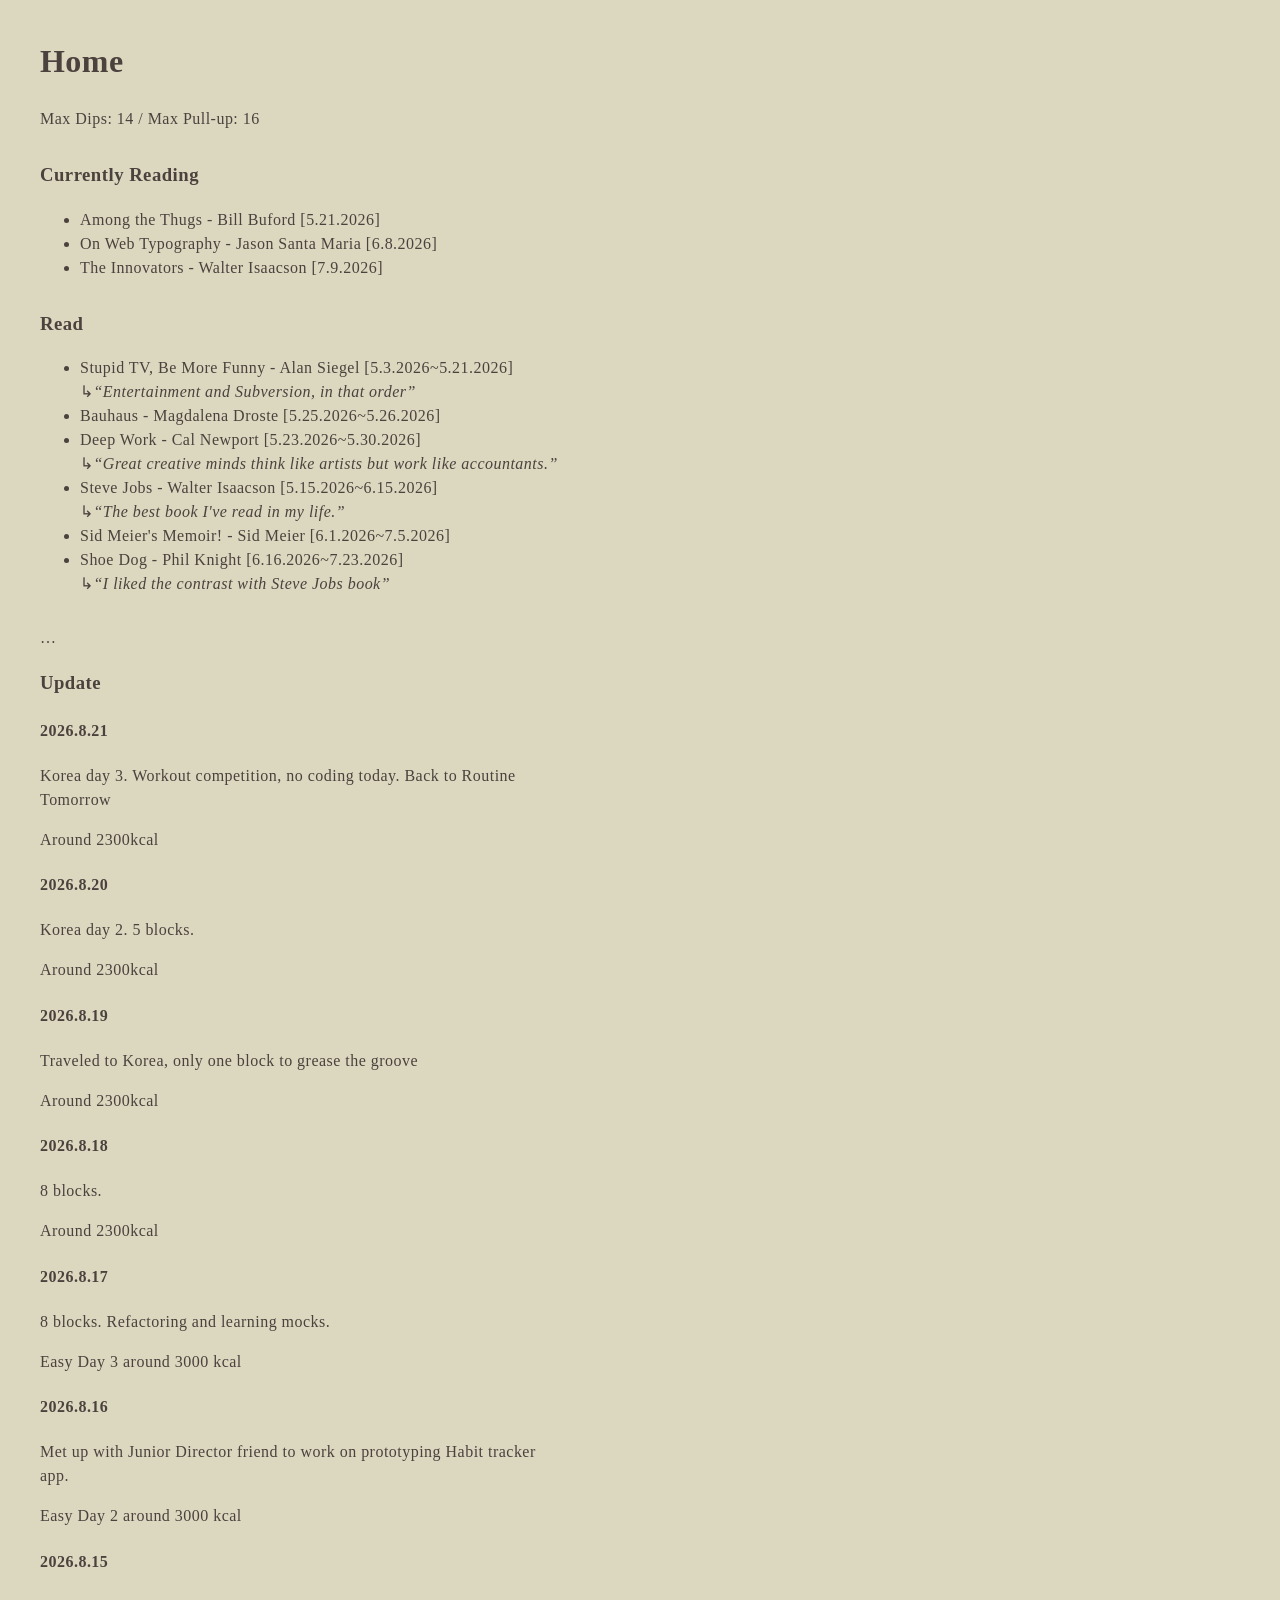
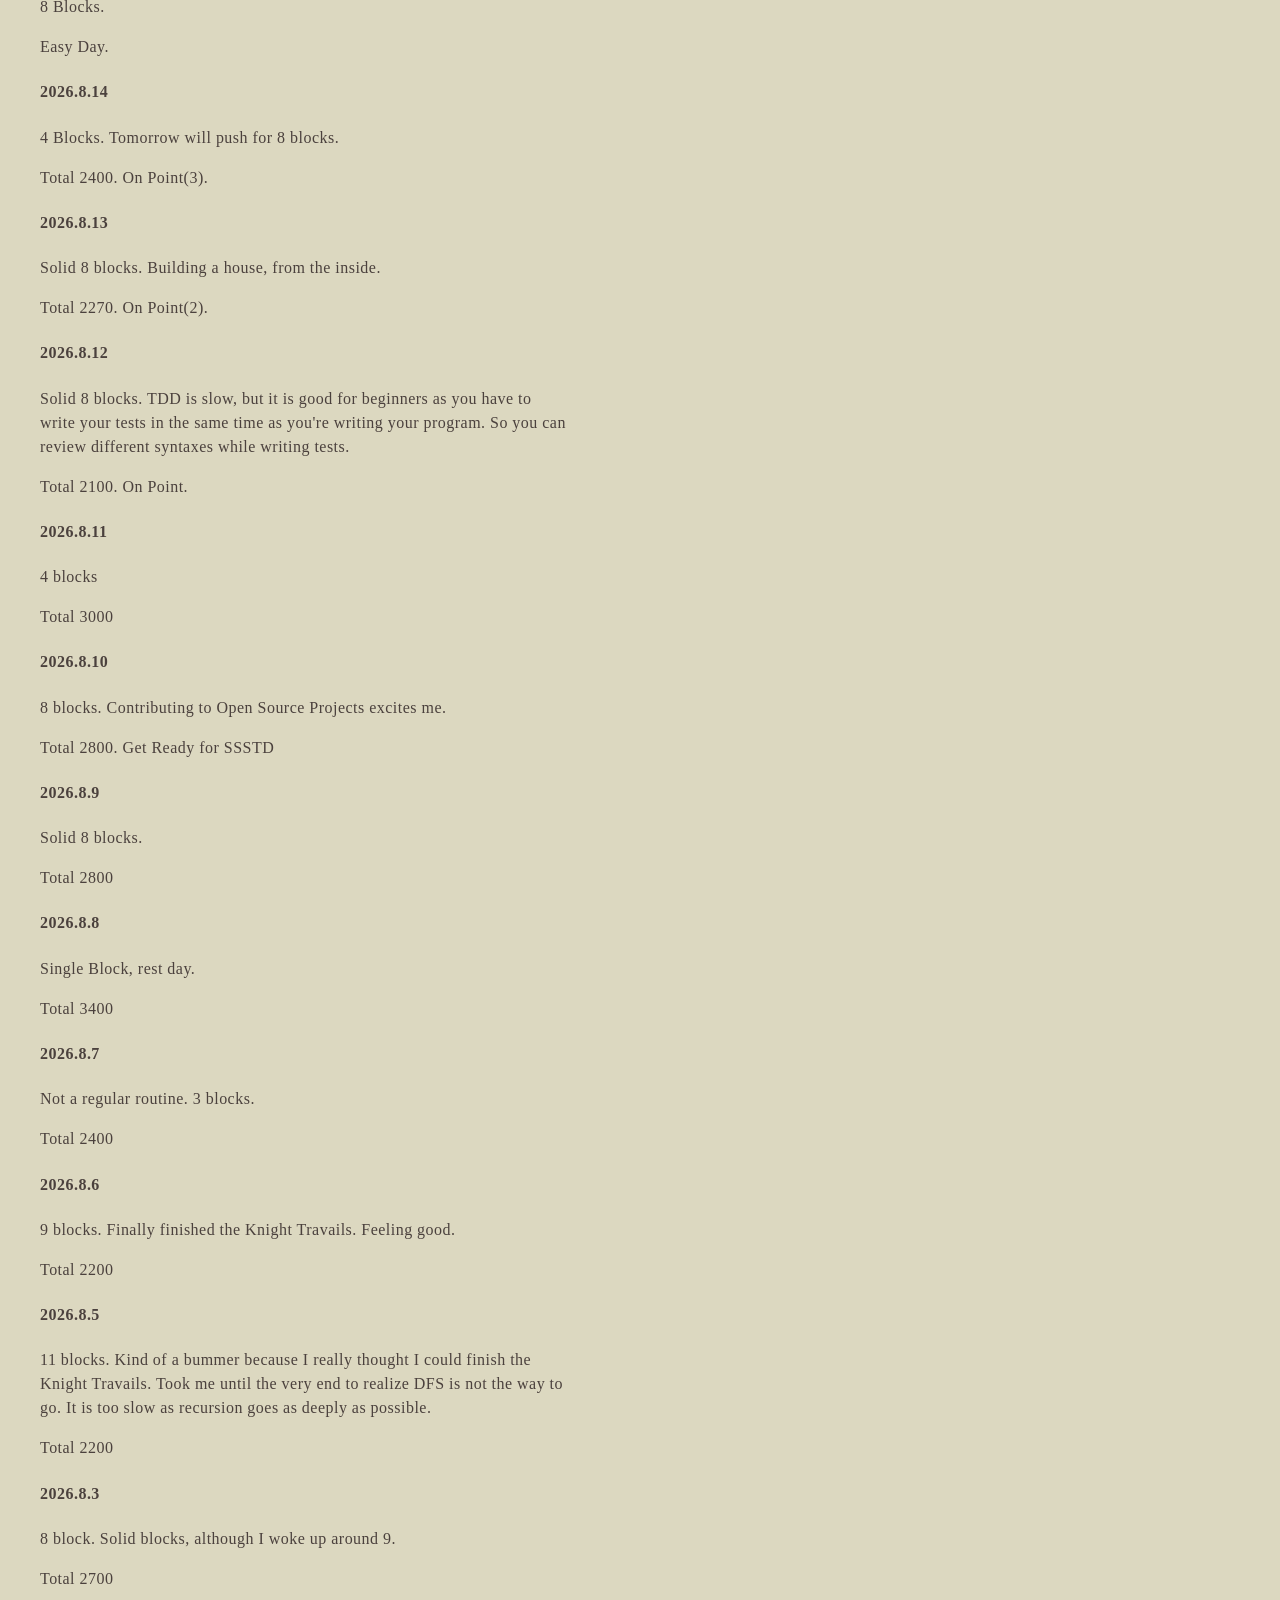
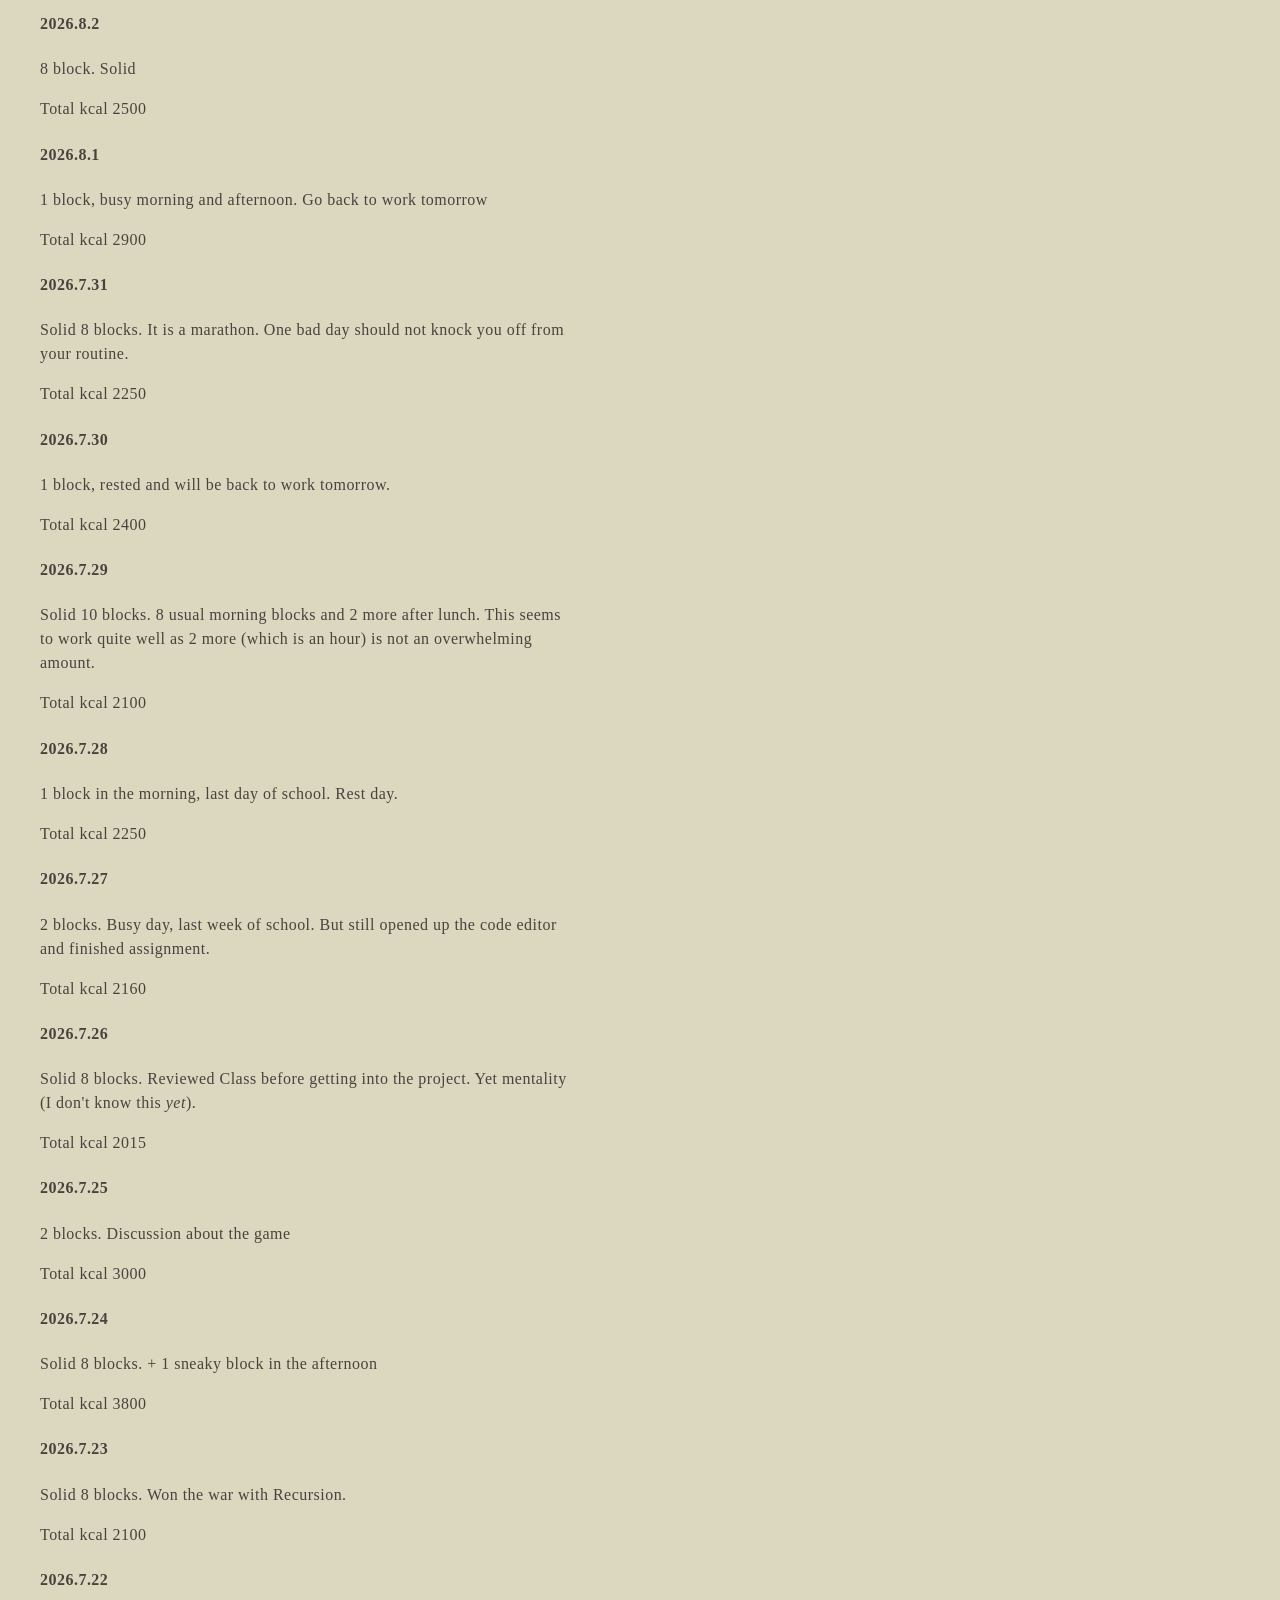
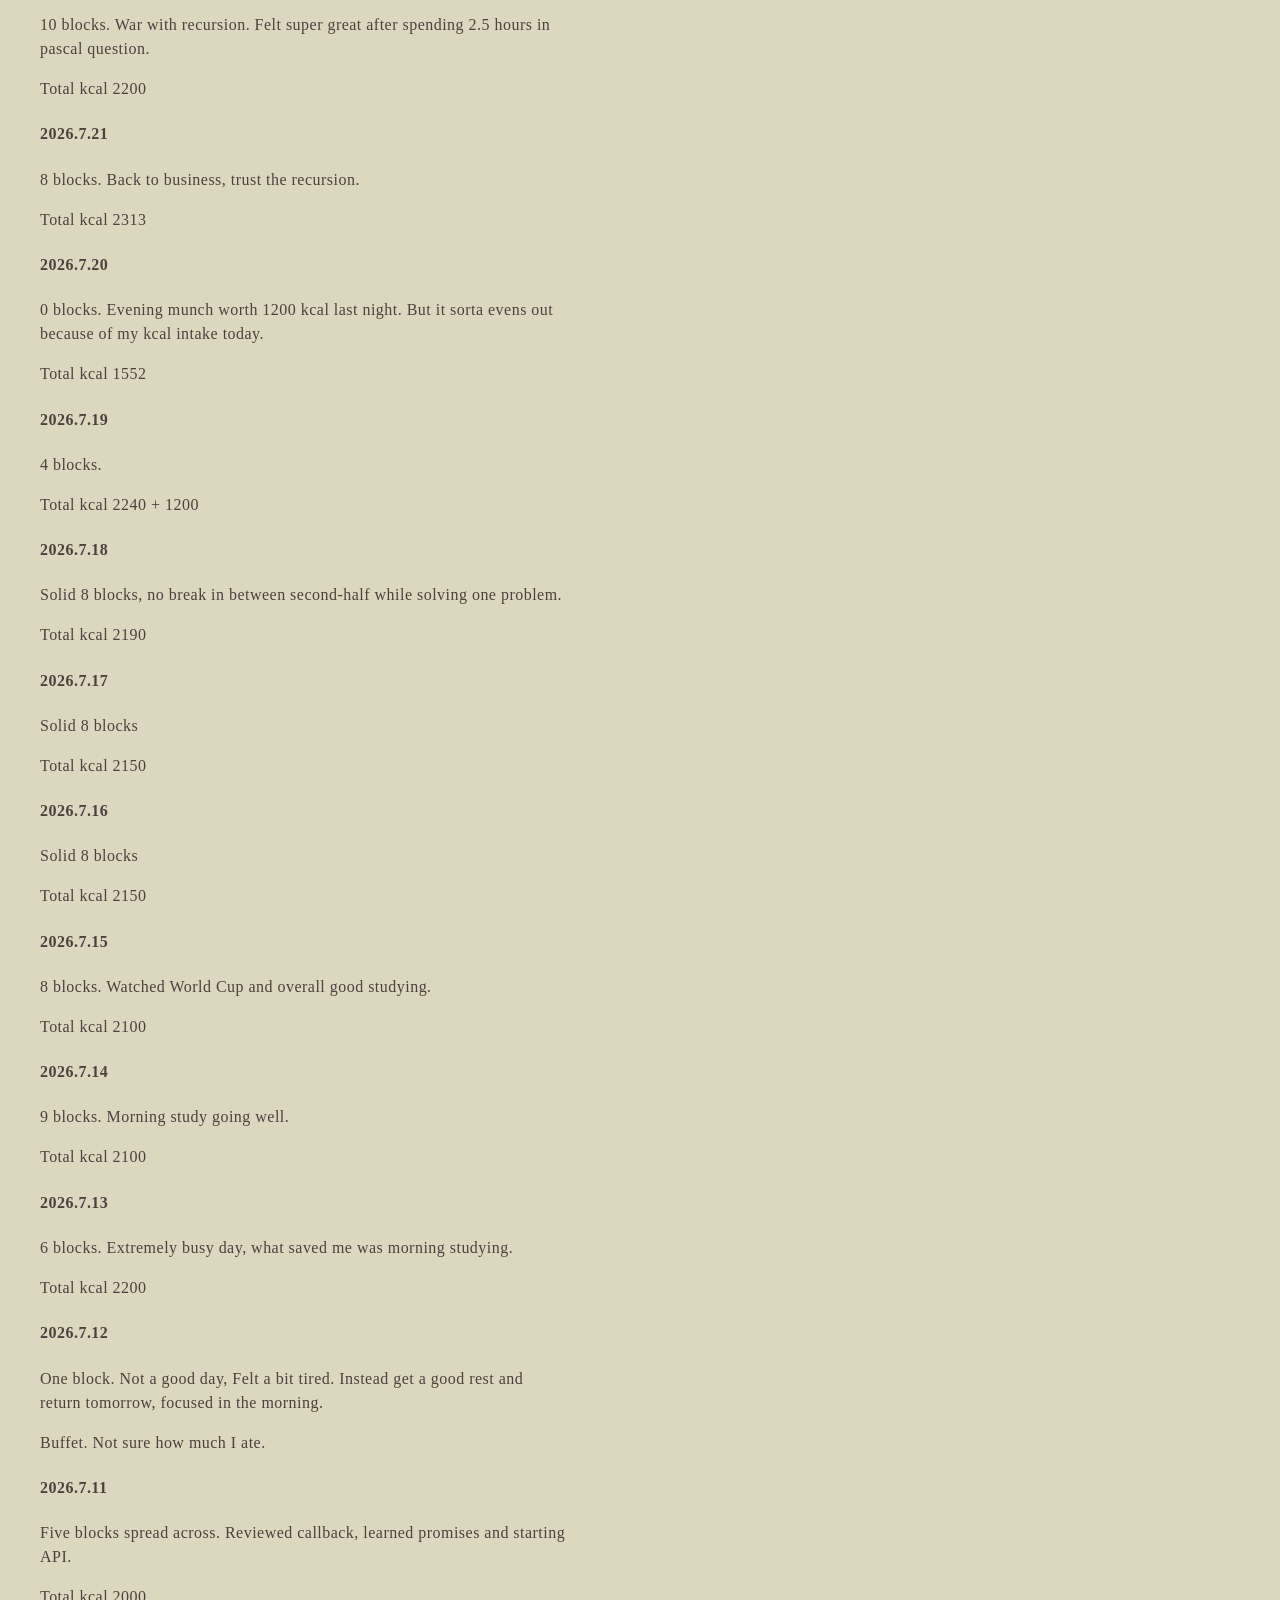
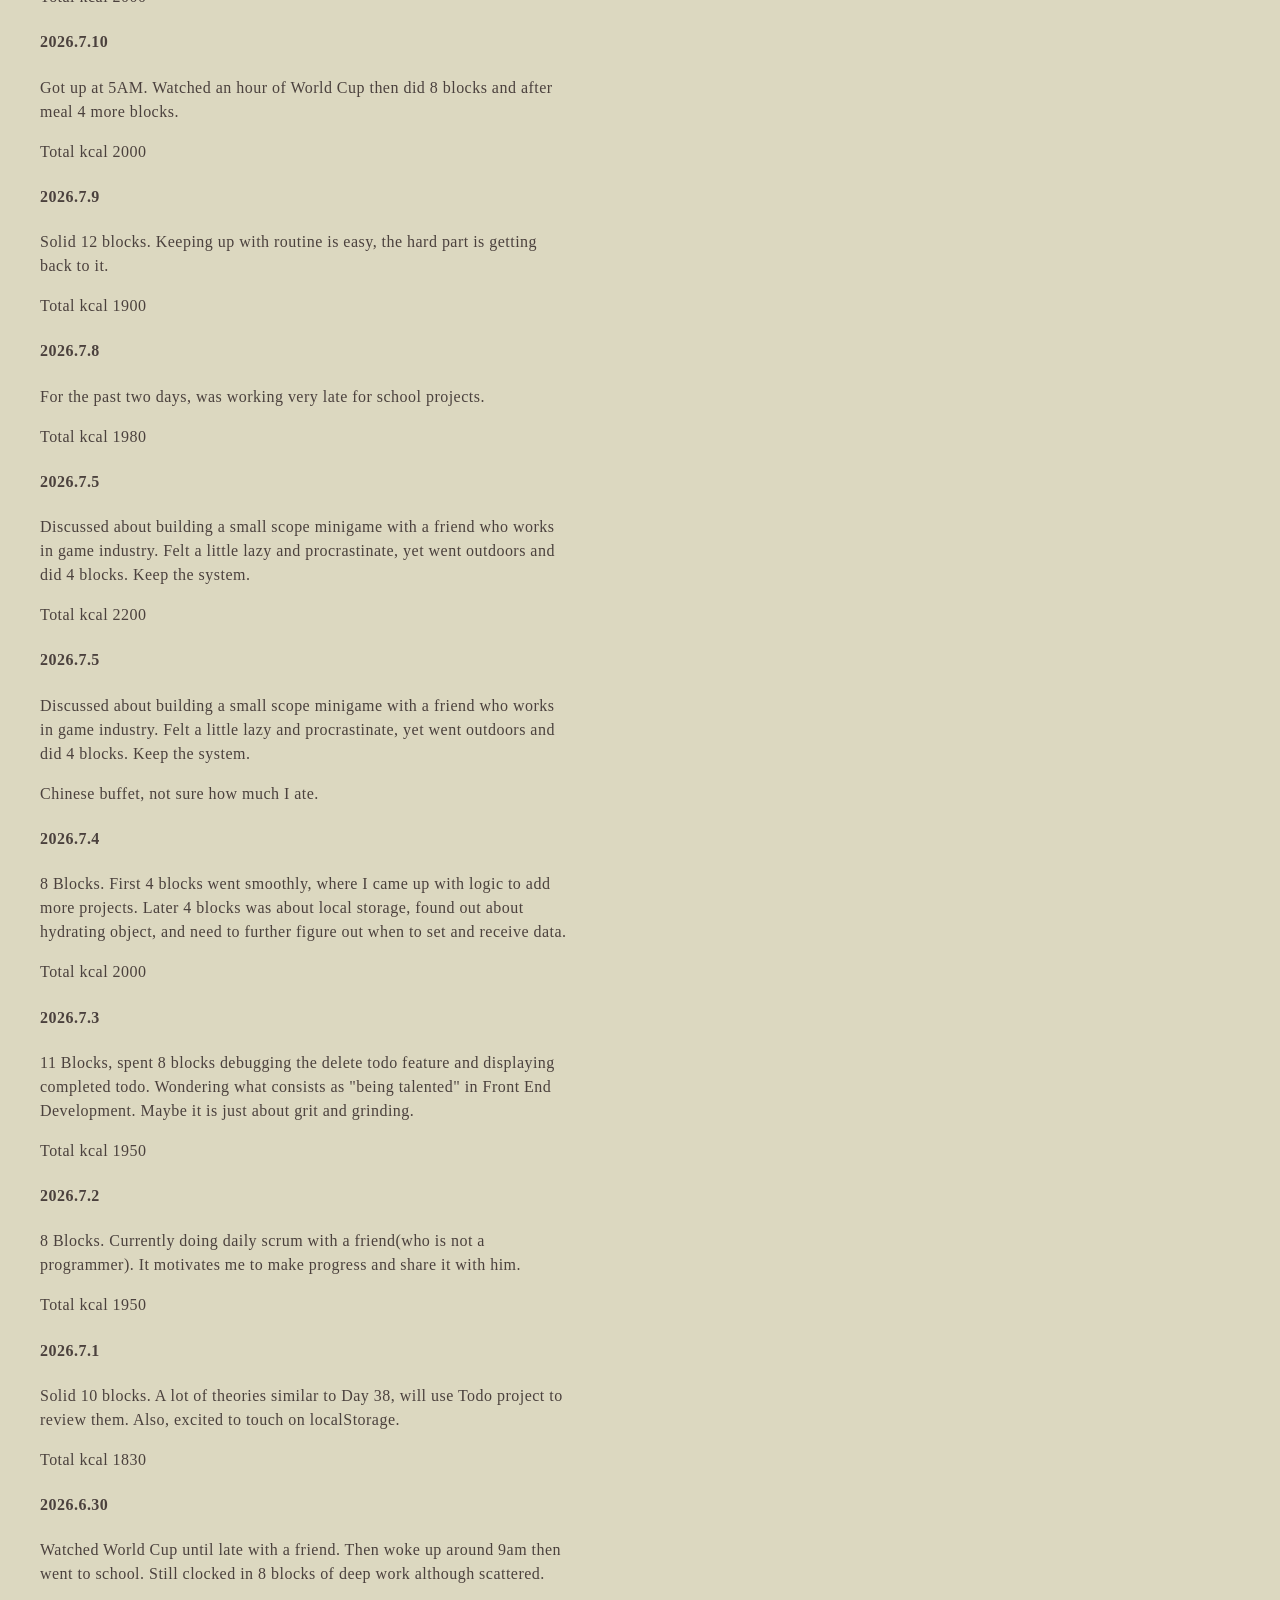
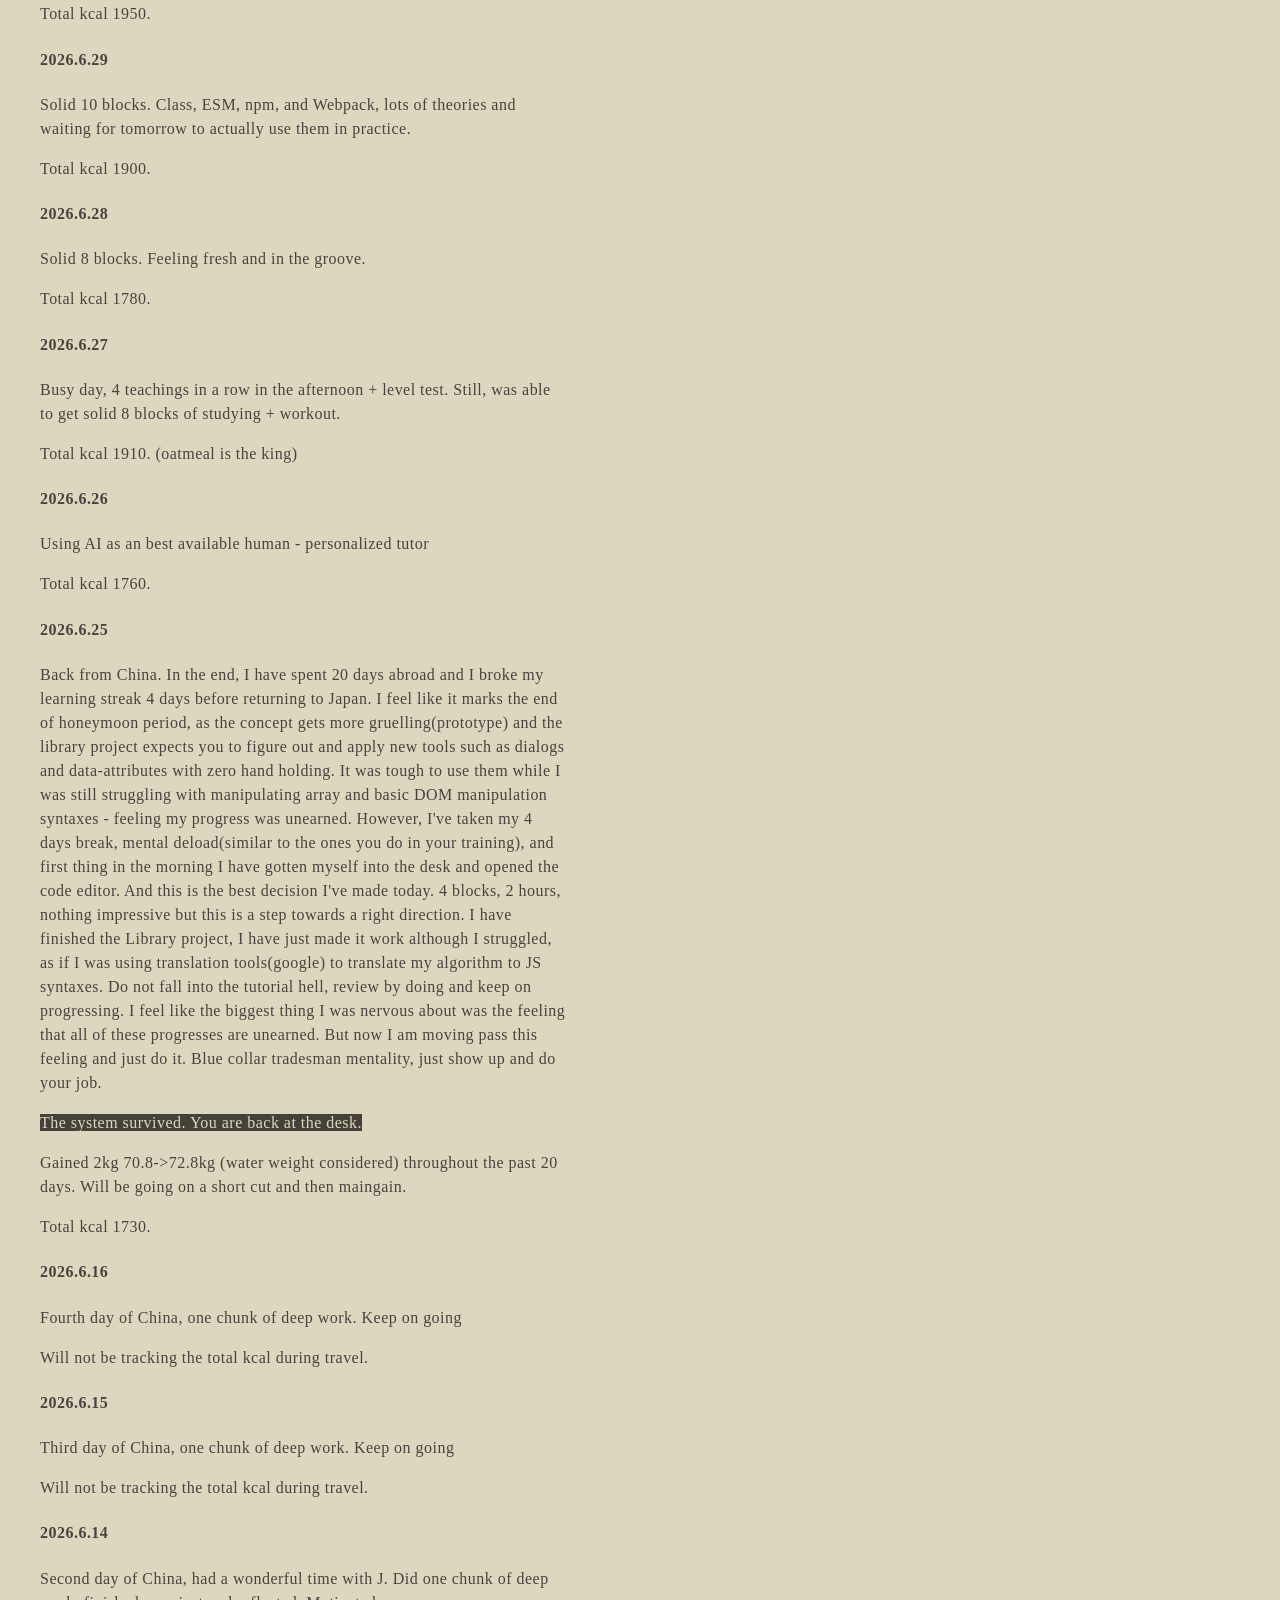
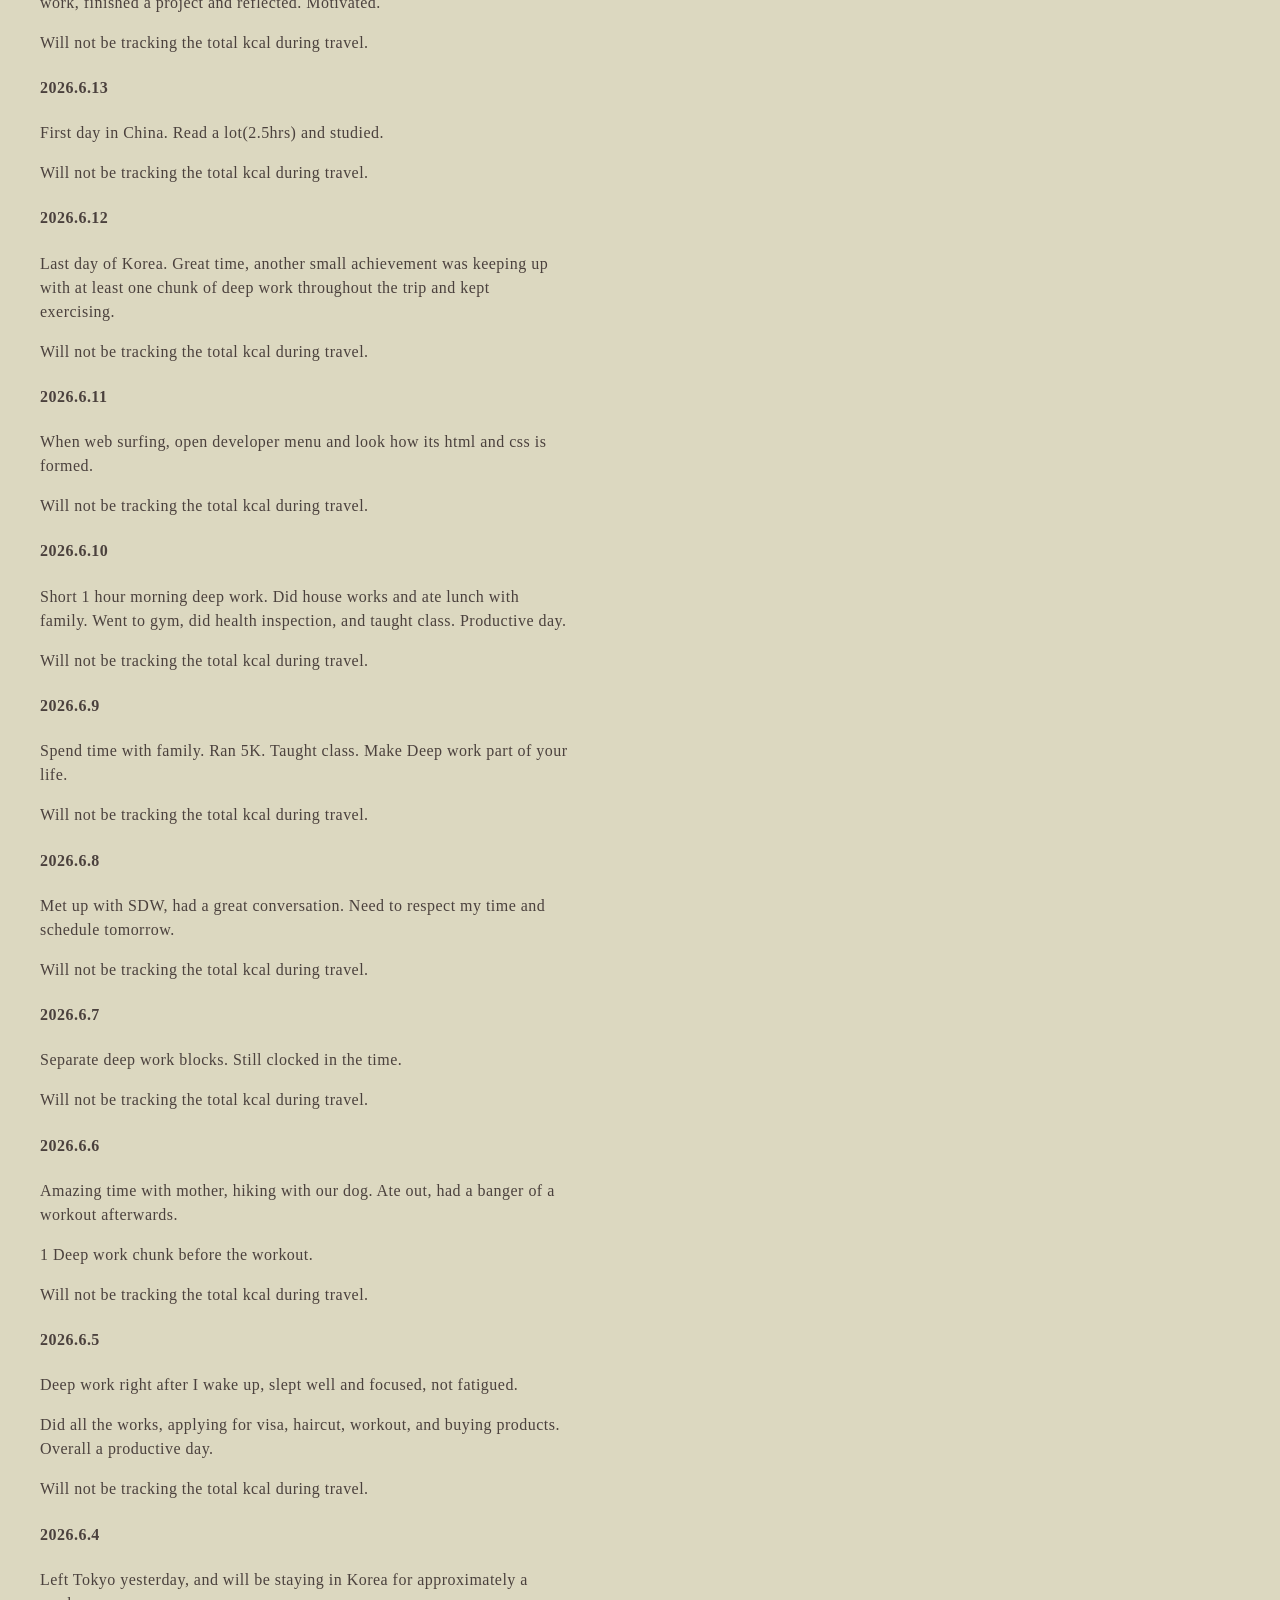
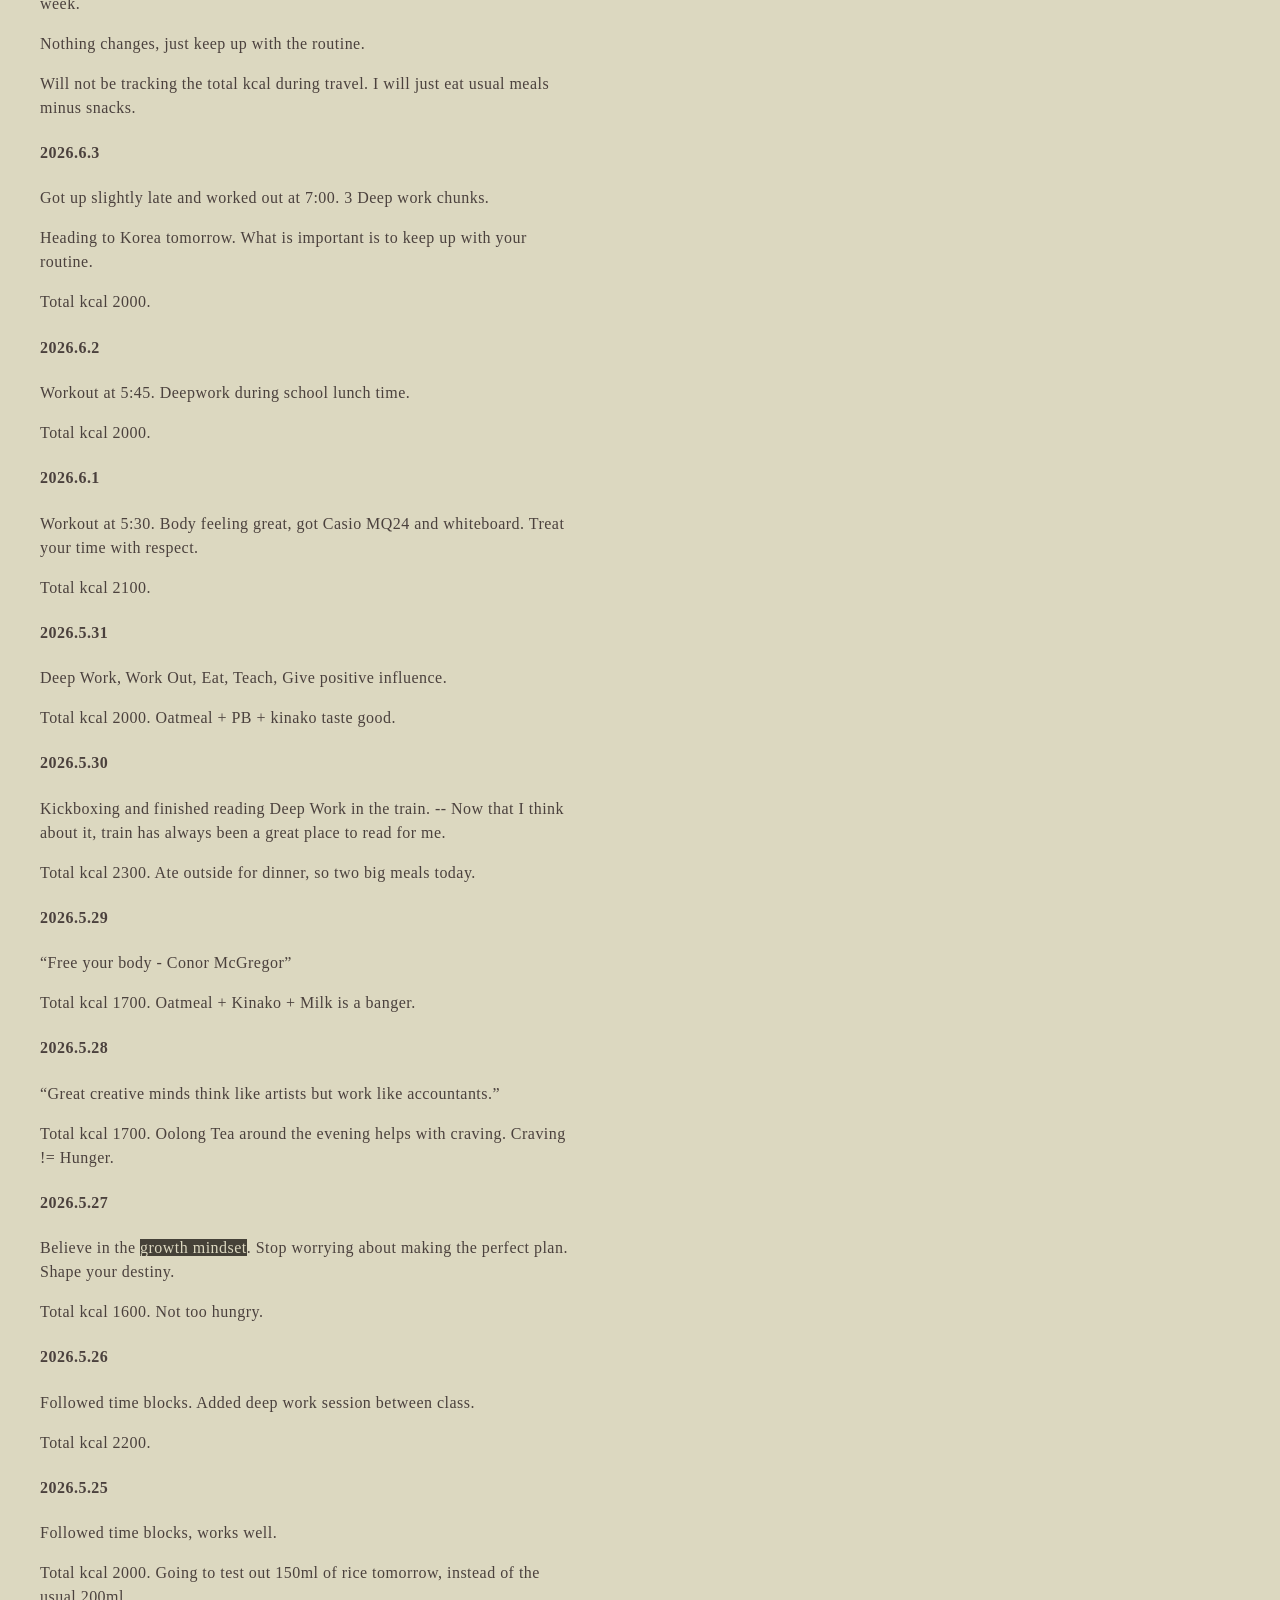
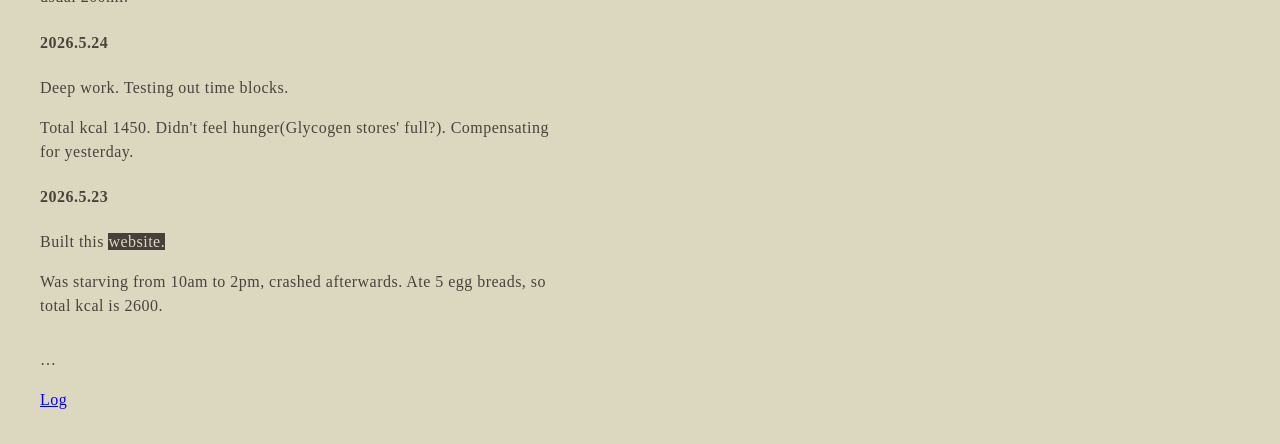
<file: index.html>
<!doctype html>
<html lang="en">
  <head>
    <meta charset="UTF-8" />
    <meta name="viewport" content="width=device-width, initial-scale=1.0" />
    <link rel="stylesheet" href="styles.css" />
    <title>Homepage</title>
  </head>
  <body>
    <h1>Home</h1>

    <p>Max Dips: 14 / Max Pull-up: 16</p>
    <!-- Neck Width 36cm - 7.1.2026 -->

    <div class="container">
      <h3>Currently Reading</h3>
      <ul>
        <li>Among the Thugs - Bill Buford [5.21.2026]</li>
        <li>On Web Typography - Jason Santa Maria [6.8.2026]</li>
        <li>The Innovators - Walter Isaacson [7.9.2026]</li>
      </ul>
    </div>
    <div class="container">
      <h3>Read</h3>
      <ul>
        <li>Stupid TV, Be More Funny - Alan Siegel [5.3.2026~5.21.2026]</li>
        &rdsh;<em>&ldquo;Entertainment and Subversion, in that order&rdquo;</em>
        <li>Bauhaus - Magdalena Droste [5.25.2026~5.26.2026]</li>
        <li>Deep Work - Cal Newport [5.23.2026~5.30.2026]</li>
        &rdsh;<em>&ldquo;Great creative minds think like artists but work like accountants.&rdquo;</em>
        <li>Steve Jobs - Walter Isaacson [5.15.2026~6.15.2026]</li>
        &rdsh;<em>&ldquo;The best book I've read in my life.&rdquo;</em>
        <li>Sid Meier's Memoir! - Sid Meier [6.1.2026~7.5.2026]</li>
        <li>Shoe Dog - Phil Knight [6.16.2026~7.23.2026]</li>
        &rdsh;<em>&ldquo;I liked the contrast with Steve Jobs book&rdquo;</em>
      </ul>
    </div>

    <div class="container">
      <p>&hellip;</p>
      <h3>Update</h3>

      <h4>2026.8.21</h4>
      <p> Korea day 3. Workout competition, no coding today. Back to Routine Tomorrow 
      </p>
      <p>
        Around 2300kcal
      </p>

      <h4>2026.8.20</h4>
      <p> Korea day 2. 5 blocks. 
      </p>
      <p>
        Around 2300kcal
      </p>

      <h4>2026.8.19</h4>
      <p> Traveled to Korea, only one block to grease the groove  
      </p>
      <p>
        Around 2300kcal
      </p>

      <h4>2026.8.18</h4>
      <p> 8 blocks.  
      </p>
      <p>
        Around 2300kcal
      </p>

      <h4>2026.8.17</h4>
      <p> 8 blocks. Refactoring and learning mocks. 
      </p>
      <p>
        Easy Day 3 around 3000 kcal
      </p>

      <h4>2026.8.16</h4>
      <p> Met up with Junior Director friend to work on prototyping Habit tracker app. 
      </p>
      <p>
        Easy Day 2 around 3000 kcal
      </p>

      <h4>2026.8.15</h4>
      <p> 8 Blocks.
      </p>
      <p>
        Easy Day. 
      </p>

      <h4>2026.8.14</h4>
      <p> 4 Blocks. Tomorrow will push for 8 blocks.
      </p>
      <p>
        Total 2400. On Point(3). 
      </p>

      <h4>2026.8.13</h4>
      <p> Solid 8 blocks. Building a house, from the inside.
      </p>
      <p>
        Total 2270. On Point(2). 
      </p>

      <h4>2026.8.12</h4>
      <p> Solid 8 blocks. TDD is slow, but it is good for beginners as you have to write your tests in the same time as you're writing your program. So you can review different syntaxes while writing tests.
      </p>
      <p>
        Total 2100. On Point. 
      </p>

      <h4>2026.8.11</h4>
      <p> 4 blocks
      </p>
      <p>
        Total 3000
      </p>

      <h4>2026.8.10</h4>
      <p> 8 blocks. Contributing to Open Source Projects excites me.
      </p>
      <p>
        Total 2800. Get Ready for SSSTD
      </p>
      
      <h4>2026.8.9</h4>
      <p> Solid 8 blocks.
      </p>
      <p>
        Total 2800
      </p>

      <h4>2026.8.8</h4>
      <p> Single Block, rest day.
      </p>
      <p>
        Total 3400
      </p>

      <h4>2026.8.7</h4>
      <p> Not a regular routine. 3 blocks.
      </p>
      <p>
        Total 2400
      </p>

      <h4>2026.8.6</h4>
      <p> 9 blocks. Finally finished the Knight Travails. Feeling good.
      </p>
      <p>
        Total 2200
      </p>

      <h4>2026.8.5</h4>
      <p> 11 blocks. Kind of a bummer because I really thought I could finish the Knight Travails. Took me until the very end to realize DFS is not the way to go. It is too slow as recursion goes as deeply as possible.
      </p>
      <p>
        Total 2200
      </p>

      <h4>2026.8.3</h4>
      <p> 8 block. Solid blocks, although I woke up around 9.
      </p>
      <p>
        Total 2700
      </p>

      <h4>2026.8.2</h4>
      <p> 8 block. Solid
      </p>
      <p>
        Total kcal 2500
      </p>

      <h4>2026.8.1</h4>
      <p> 1 block, busy morning and afternoon. Go back to work tomorrow
      </p>
      <p>
        Total kcal 2900
      </p>

      <h4>2026.7.31</h4>
      <p> Solid 8 blocks. It is a marathon. One bad day should not knock you off from your routine. 
      </p>
      <p>
        Total kcal 2250
      </p>

      <h4>2026.7.30</h4>
      <p> 1 block, rested and will be back to work tomorrow. 
      </p>
      <p>
        Total kcal 2400
      </p>

      <h4>2026.7.29</h4>
      <p> Solid 10 blocks. 8 usual morning blocks and 2 more after lunch. 
        This seems to work quite well as 2 more (which is an hour) is not an overwhelming amount.
      </p>
      <p>
        Total kcal 2100
      </p>

      <h4>2026.7.28</h4>
      <p> 1 block in the morning, last day of school. Rest day.
      </p>
      <p>
        Total kcal 2250
      </p>

      <h4>2026.7.27</h4>
      <p> 2 blocks. Busy day, last week of school. But still opened up the code editor and finished assignment.
      </p>
      <p>
        Total kcal 2160
      </p>

      <h4>2026.7.26</h4>
      <p> Solid 8 blocks. Reviewed Class before getting into the project. Yet mentality (I don't know this <i>yet</i>).
      </p>
      <p>
        Total kcal 2015
      </p>

      <h4>2026.7.25</h4>
      <p> 2 blocks. Discussion about the game
      </p>
      <p>
        Total kcal 3000
      </p>

      <h4>2026.7.24</h4>
      <p> Solid 8 blocks. + 1 sneaky block in the afternoon
      </p>
      <p>
        Total kcal 3800
      </p>

      <h4>2026.7.23</h4>
      <p> Solid 8 blocks. Won the war with Recursion. 
      </p>
      <p>
        Total kcal 2100
      </p>

      <h4>2026.7.22</h4>
      <p> 10 blocks. War with recursion. Felt super great after spending 2.5 hours in pascal question.
      </p>
      <p>
        Total kcal 2200
      </p>

      <h4>2026.7.21</h4>
      <p> 8 blocks. Back to business, trust the recursion.
      </p>
      <p>
        Total kcal 2313
      </p>

      <h4>2026.7.20</h4>
      <p> 0 blocks. Evening munch worth 1200 kcal last night. But it sorta evens out because of my kcal intake today.
      </p>
      <p>
        Total kcal 1552
      </p>

      <h4>2026.7.19</h4>
      <p> 4 blocks.
      </p>
      <p>
        Total kcal 2240 + 1200 
      </p>

      <h4>2026.7.18</h4>
      <p> Solid 8 blocks, no break in between second-half while solving one problem.
      </p>
      <p>
        Total kcal 2190
      </p>

      <h4>2026.7.17</h4>
      <p> Solid 8 blocks
      </p>
      <p>
        Total kcal 2150
      </p>

      <h4>2026.7.16</h4>
      <p> Solid 8 blocks
      </p>
      <p>
        Total kcal 2150
      </p>

      <h4>2026.7.15</h4>
      <p> 8 blocks. Watched World Cup and overall good studying.
      </p>
      <p>
        Total kcal 2100
      </p>

      <h4>2026.7.14</h4>
      <p> 9 blocks. Morning study going well.
      </p>
      <p>
        Total kcal 2100
      </p>

      <h4>2026.7.13</h4>
      <p> 6 blocks. Extremely busy day, what saved me was morning studying.
      </p>
      <p>
         Total kcal 2200
      </p>

      <h4>2026.7.12</h4>
      <p> One block. Not a good day, Felt a bit tired. Instead get a good rest and return tomorrow, focused in the morning.
      </p>
      <p>
         Buffet. Not sure how much I ate.
      </p>

      <h4>2026.7.11</h4>
      <p> Five blocks spread across. Reviewed callback, learned promises and starting API.
      </p>
      <p>
         Total kcal 2000
      </p>

      <h4>2026.7.10</h4>
      <p> Got up at 5AM. Watched an hour of World Cup then did 8 blocks and after meal 4 more blocks. 
      </p>
      <p>
         Total kcal 2000
      </p>

      <h4>2026.7.9</h4>
      <p> Solid 12 blocks. Keeping up with routine is easy, the hard part is getting back to it.
      </p>
      <p>
         Total kcal 1900
      </p>

      <h4>2026.7.8</h4>
      <p> For the past two days, was working very late for school projects. 
      </p>
      <p>
         Total kcal 1980
      </p>

      <h4>2026.7.5</h4>
      <p> Discussed about building a small scope minigame with a friend who works in game industry. 
        Felt a little lazy and procrastinate, yet went outdoors and did 4 blocks. Keep the system.
      </p>
      <p>
         Total kcal 2200
      </p>

      <h4>2026.7.5</h4>
      <p> Discussed about building a small scope minigame with a friend who works in game industry. 
        Felt a little lazy and procrastinate, yet went outdoors and did 4 blocks. Keep the system.
      </p>
      <p>
         Chinese buffet, not sure how much I ate.
      </p>

      <h4>2026.7.4</h4>
      <p> 8 Blocks. First 4 blocks went smoothly, where I came up with logic to add more projects.
        Later 4 blocks was about local storage, found out about hydrating object, and need to further figure out 
        when to set and receive data.
      </p>
      <p>
         Total kcal 2000
      </p>

      <h4>2026.7.3</h4>
      <p>11 Blocks, spent 8 blocks debugging the delete todo feature and displaying completed todo. 
        Wondering what consists as "being talented" in Front End Development. Maybe it is just about grit and grinding.
      </p>
      <p>
         Total kcal 1950
      </p>

      <h4>2026.7.2</h4>
      <p>8 Blocks. Currently doing daily scrum with a friend(who is not a programmer). It motivates me to make progress and share it with him.</p>
      <p>
         Total kcal 1950
      </p>

      <h4>2026.7.1</h4>
      <p>Solid 10 blocks. A lot of theories similar to Day 38, will use Todo project to review them. Also, excited to touch on localStorage.</p>
      <p>
         Total kcal 1830
      </p>

      <h4>2026.6.30</h4>
      <p>Watched World Cup until late with a friend. Then woke up around 9am then went to school. Still clocked in 8 blocks of deep work although scattered.</p>
      <p>
         Total kcal 1950.
      </p>

      <h4>2026.6.29</h4>
      <p>Solid 10 blocks. Class, ESM, npm, and Webpack, lots of theories and waiting for tomorrow to actually use them in practice.</p>
      <p>
         Total kcal 1900.
      </p>

      <h4>2026.6.28</h4>
      <p>Solid 8 blocks. Feeling fresh and in the groove.</p>
      <p>
         Total kcal 1780.
      </p>
      
      <h4>2026.6.27</h4>
      <p>Busy day, 4 teachings in a row in the afternoon + level test. 
        Still, was able to get solid 8 blocks of studying + workout.</p>
      <p>
         Total kcal 1910. (oatmeal is the king)
      </p>

      <h4>2026.6.26</h4>
      <p>Using AI as an best available human - personalized tutor</p>
      <p>
         Total kcal 1760.
      </p>

      <h4>2026.6.25</h4>
      <p>Back from China. In the end, I have spent 20 days abroad and I broke my learning streak 4 days before returning to Japan. I feel like it marks the end of honeymoon period, as the concept gets more gruelling(prototype) and the library project expects you to figure out and apply new tools such as dialogs and data-attributes with zero hand holding. It was tough to use them while I was still struggling with manipulating array and basic DOM manipulation syntaxes - feeling my progress was unearned. However, I've taken my 4 days break, mental deload(similar to the ones you do in your training), and first thing in the morning I have gotten myself into the desk and opened the code editor. And this is the best decision I've made today. 4 blocks, 2 hours, nothing impressive but this is a step towards a right direction. I have finished the Library project, I have just made it work although I struggled, as if I was using translation tools(google) to translate my algorithm to JS syntaxes. Do not fall into the tutorial hell, review by doing and keep on progressing. I feel like the biggest thing I was nervous about was the feeling that all of these progresses are unearned. But now I am moving pass this feeling and just do it. Blue collar tradesman mentality, just show up and do your job.</p>
      <p><span class="highlight">The system survived. You are back at the desk.</span></p>
      <p>Gained 2kg 70.8->72.8kg (water weight considered) throughout the past 20 days. Will be going on a short cut and then maingain.</p>
      <p>
         Total kcal 1730.
      </p>

      <h4>2026.6.16</h4>
      <p>Fourth day of China, one chunk of deep work. Keep on going</p>
      <p>
        Will not be tracking the total kcal during travel. 
      </p>

      <h4>2026.6.15</h4>
      <p>Third day of China, one chunk of deep work. Keep on going</p>
      <p>
        Will not be tracking the total kcal during travel. 
      </p>

      <h4>2026.6.14</h4>
      <p>Second day of China, had a wonderful time with J. Did one chunk of deep work, finished a project and reflected. Motivated.</p>
      <p>
        Will not be tracking the total kcal during travel. 
      </p>

      <h4>2026.6.13</h4>
      <p>First day in China. Read a lot(2.5hrs) and studied.</p>
      <p>
        Will not be tracking the total kcal during travel. 
      </p>

      <h4>2026.6.12</h4>
      <p>Last day of Korea. Great time, another small achievement was keeping up with at least one chunk of deep work throughout the trip and kept exercising.</p>
      <p>
        Will not be tracking the total kcal during travel. 
      </p>

      <h4>2026.6.11</h4>
      <p>When web surfing, open developer menu and look how its html and css is formed.</p>
      <p>
        Will not be tracking the total kcal during travel. 
      </p>

      <h4>2026.6.10</h4>
      <p>Short 1 hour morning deep work. Did house works and ate lunch with family. Went to gym, did health inspection, and taught class. Productive day.</p>
      <p>
        Will not be tracking the total kcal during travel. 
      </p>

      <h4>2026.6.9</h4>
      <p>Spend time with family. Ran 5K. Taught class. Make Deep work part of your life.</p>
      <p>
        Will not be tracking the total kcal during travel. 
      </p>

      <h4>2026.6.8</h4>
      <p>Met up with SDW, had a great conversation. Need to respect my time and schedule tomorrow.</p>
      <p>
        Will not be tracking the total kcal during travel. 
      </p>

      <h4>2026.6.7</h4>
      <p>Separate deep work blocks. Still clocked in the time.</p>
      <p>
        Will not be tracking the total kcal during travel. 
      </p>

      <h4>2026.6.6</h4>
      <p>Amazing time with mother, hiking with our dog. Ate out, had a banger of a workout afterwards.</p>
      <p>1 Deep work chunk before the workout.</p>
      <p>
        Will not be tracking the total kcal during travel. 
      </p>

      <h4>2026.6.5</h4>
      <p>Deep work right after I wake up, slept well and focused, not fatigued.</p>
      <p>Did all the works, applying for visa, haircut, workout, and buying products. Overall a productive day.</p>
      <p>
        Will not be tracking the total kcal during travel. 
      </p>

      <h4>2026.6.4</h4>
      <p>Left Tokyo yesterday, and will be staying in Korea for approximately a week.</p>
      <p>Nothing changes, just keep up with the routine.</p>
      <p>
        Will not be tracking the total kcal during travel. I will just eat usual meals minus snacks.
      </p>

      <h4>2026.6.3</h4>
      <p>Got up slightly late and worked out at 7:00. 3 Deep work chunks.</p>
      <p>Heading to Korea tomorrow. What is important is to keep up with your routine.</p>
      <p>
        Total kcal 2000. 
      </p>

      <h4>2026.6.2</h4>
      <p>Workout at 5:45. Deepwork during school lunch time.</p>
      <p>
        Total kcal 2000. 
      </p>

      <h4>2026.6.1</h4>
      <p>Workout at 5:30. Body feeling great, got Casio MQ24 and whiteboard. Treat your time with respect.</p>
      <p>
        Total kcal 2100. 
      </p>

      <h4>2026.5.31</h4>
      <p>Deep Work, Work Out, Eat, Teach, Give positive influence.</p>
      <p>
        Total kcal 2000. Oatmeal + PB + kinako taste good.
      </p>

      <h4>2026.5.30</h4>
      <p>Kickboxing and finished reading Deep Work in the train. -- Now that I think about it, train has always been a great place to read for me.</p>
      <p>
        Total kcal 2300. Ate outside for dinner, so two big meals today.
      </p>

      <h4>2026.5.29</h4>
      <p>“Free your body - Conor McGregor”</p>
      <p>
        Total kcal 1700. Oatmeal + Kinako + Milk is a banger.
      </p>

      <h4>2026.5.28</h4>
      <p>“Great creative minds think like artists but work like accountants.”</p>
      <p>
        Total kcal 1700. Oolong Tea around the evening helps with craving. Craving != Hunger.
      </p>

      <h4>2026.5.27</h4>
      <p>Believe in the <span class="highlight">growth mindset</span>. Stop worrying about making the perfect plan. <br>Shape your destiny.</span></p>
      <p>
        Total kcal 1600. Not too hungry.
      </p>


      <h4>2026.5.26</h4>
      <p>Followed time blocks. Added deep work session between class. </span></p>
      <p>
        Total kcal 2200.
      </p>

      <h4>2026.5.25</h4>
      <p>Followed time blocks, works well.</span></p>
      <p>
        Total kcal 2000. Going to test out 150ml of rice tomorrow, instead of the usual 200ml.
      </p>

      <h4>2026.5.24</h4>
      <p>Deep work. Testing out time blocks.</span></p>
      <p>
        Total kcal 1450. Didn't feel hunger(Glycogen stores' full?). Compensating for yesterday.
      </p>

      <h4>2026.5.23</h4>
      <p>Built this <span class="highlight">website.</span></p>
      <p>
        Was starving from 10am to 2pm, crashed afterwards. Ate 5 egg breads, so
        total kcal is 2600.
      </p>

    </div>

    <p>&hellip;</p>
    <p><a href="deepwork.html">Log</a></p>
  </body>
</html>
</file>
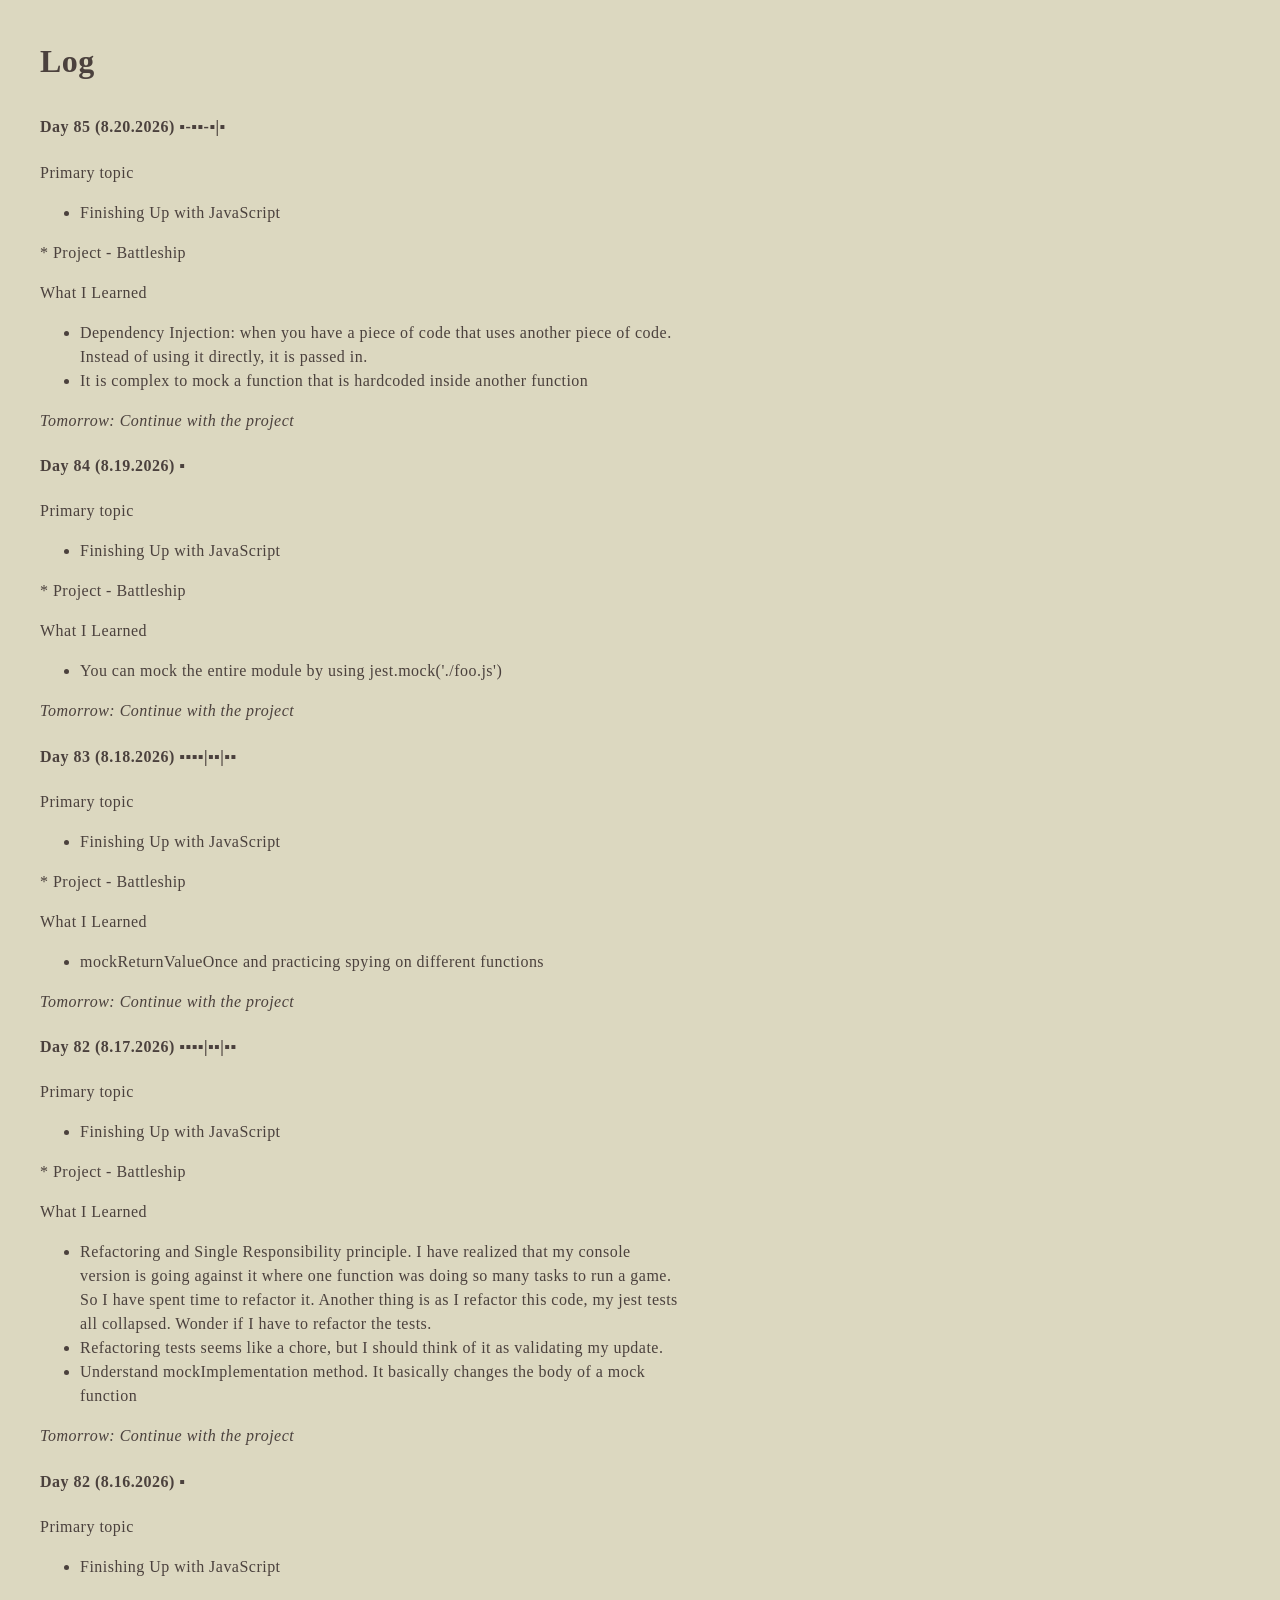
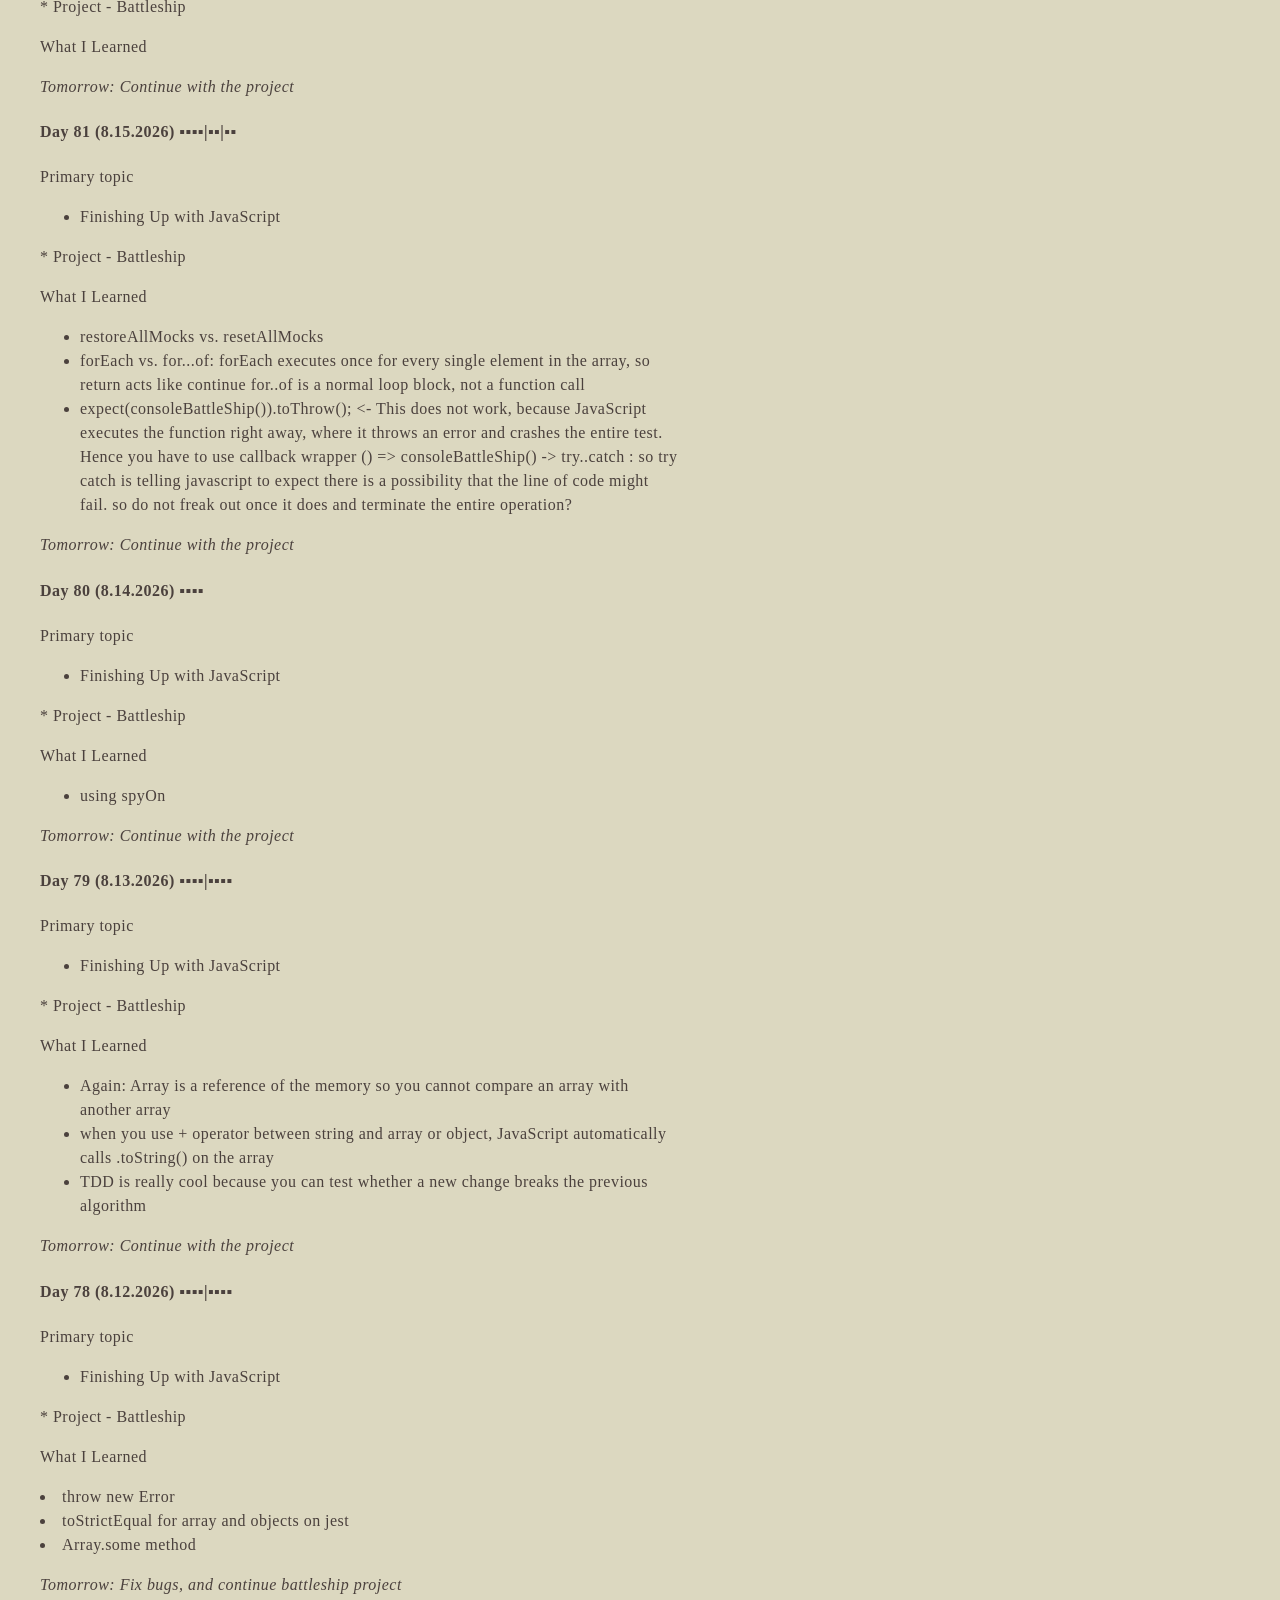
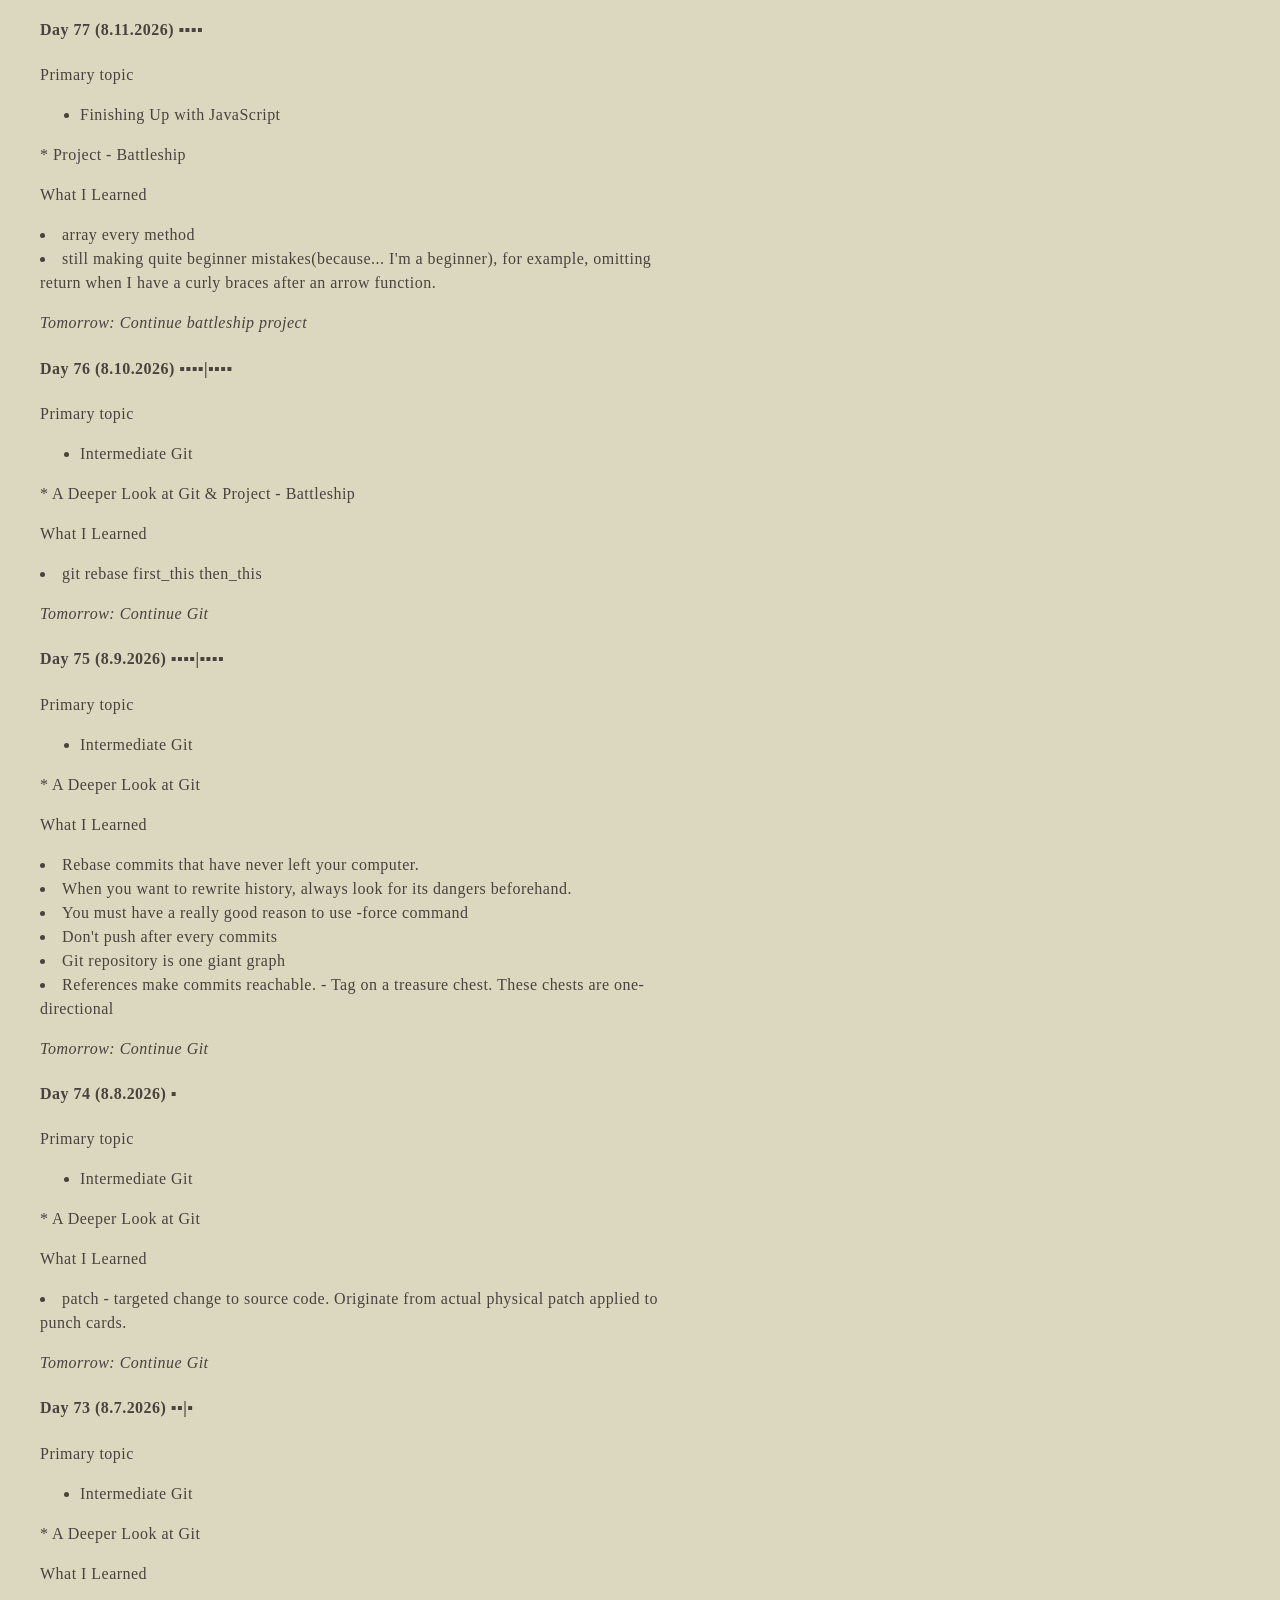
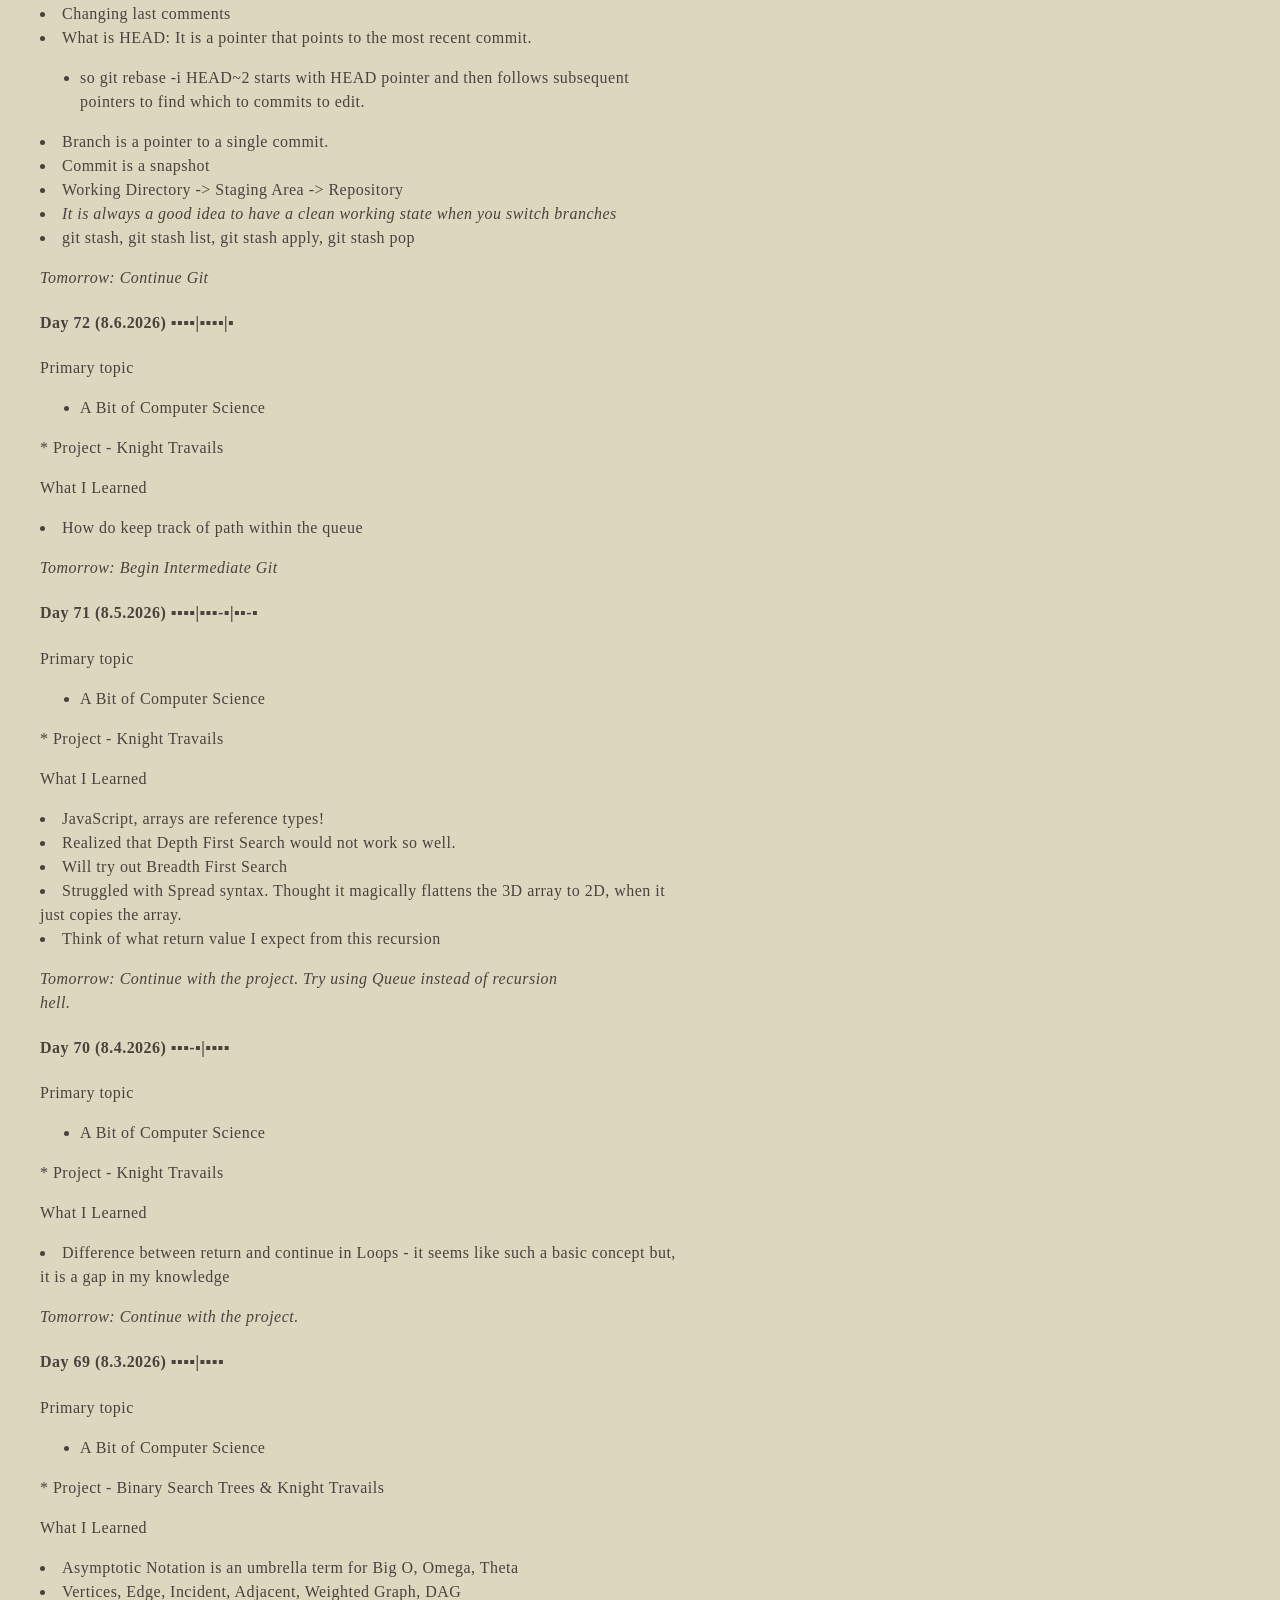
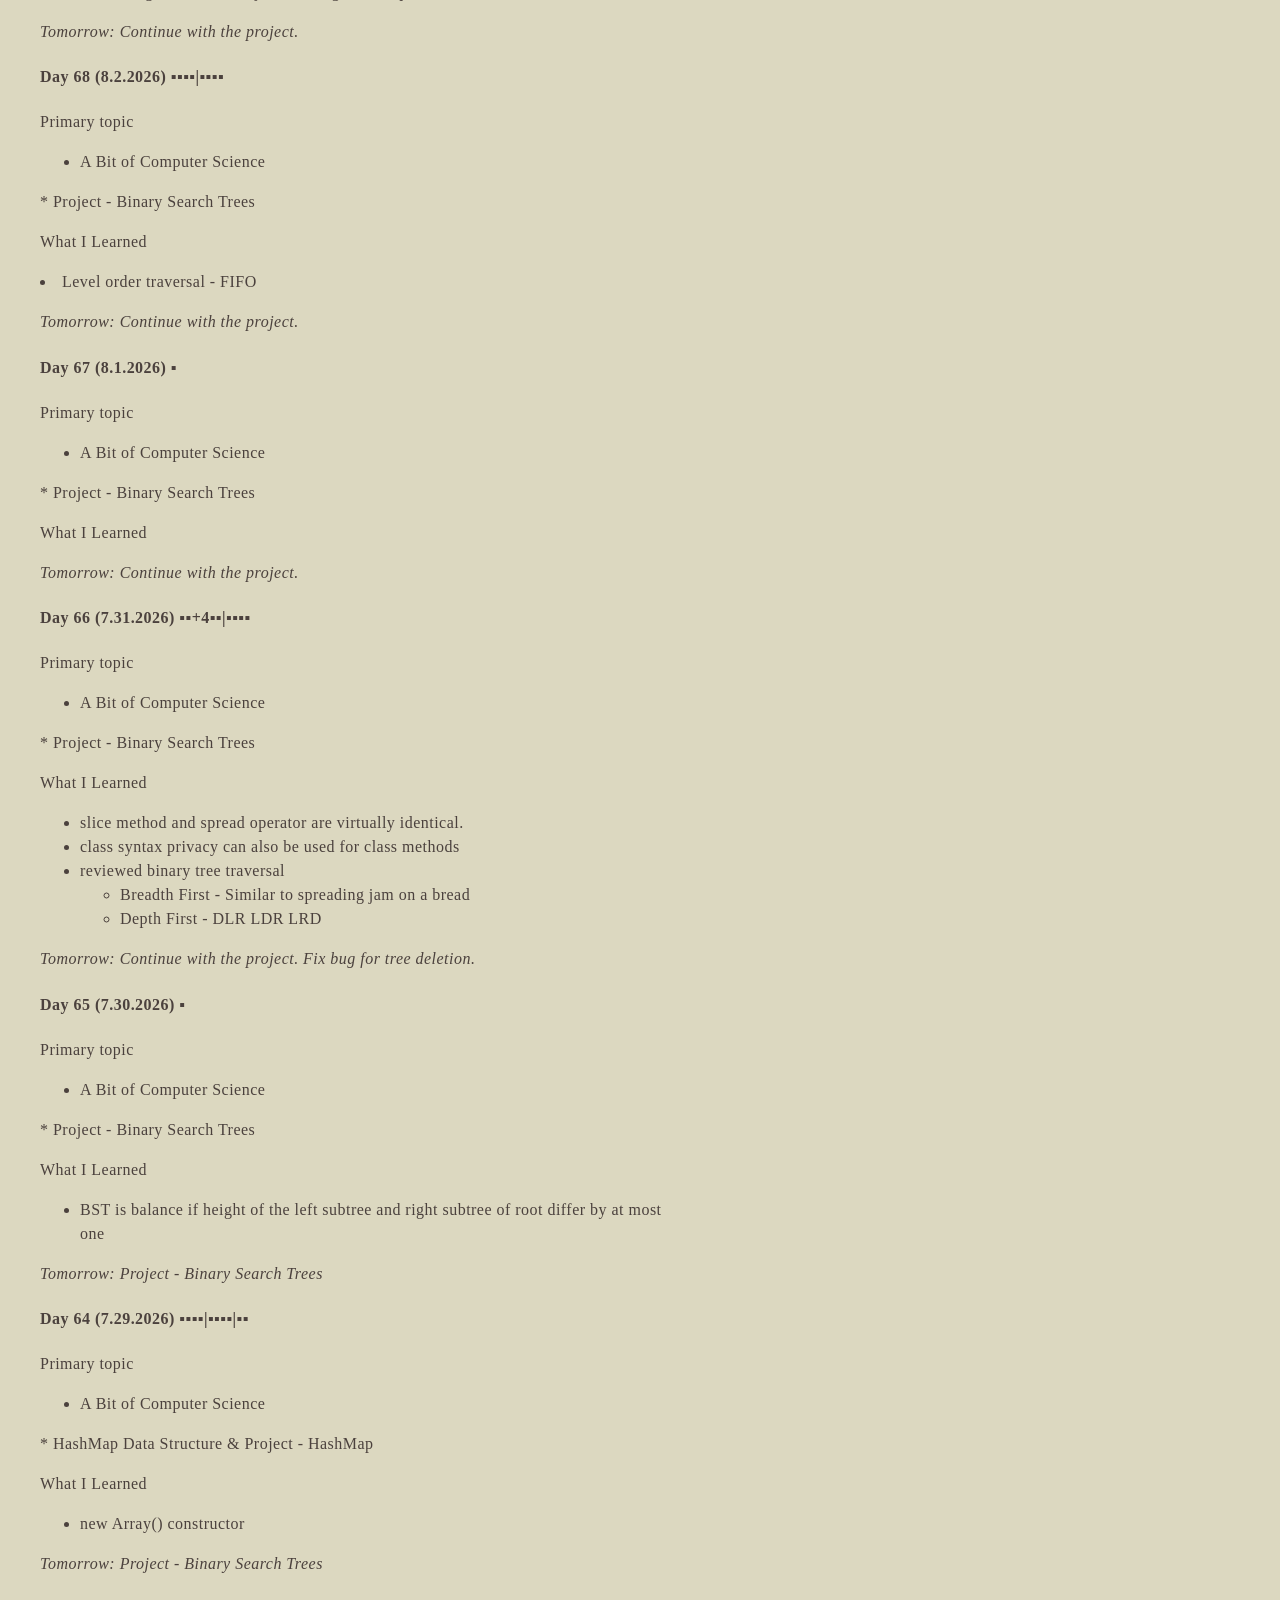
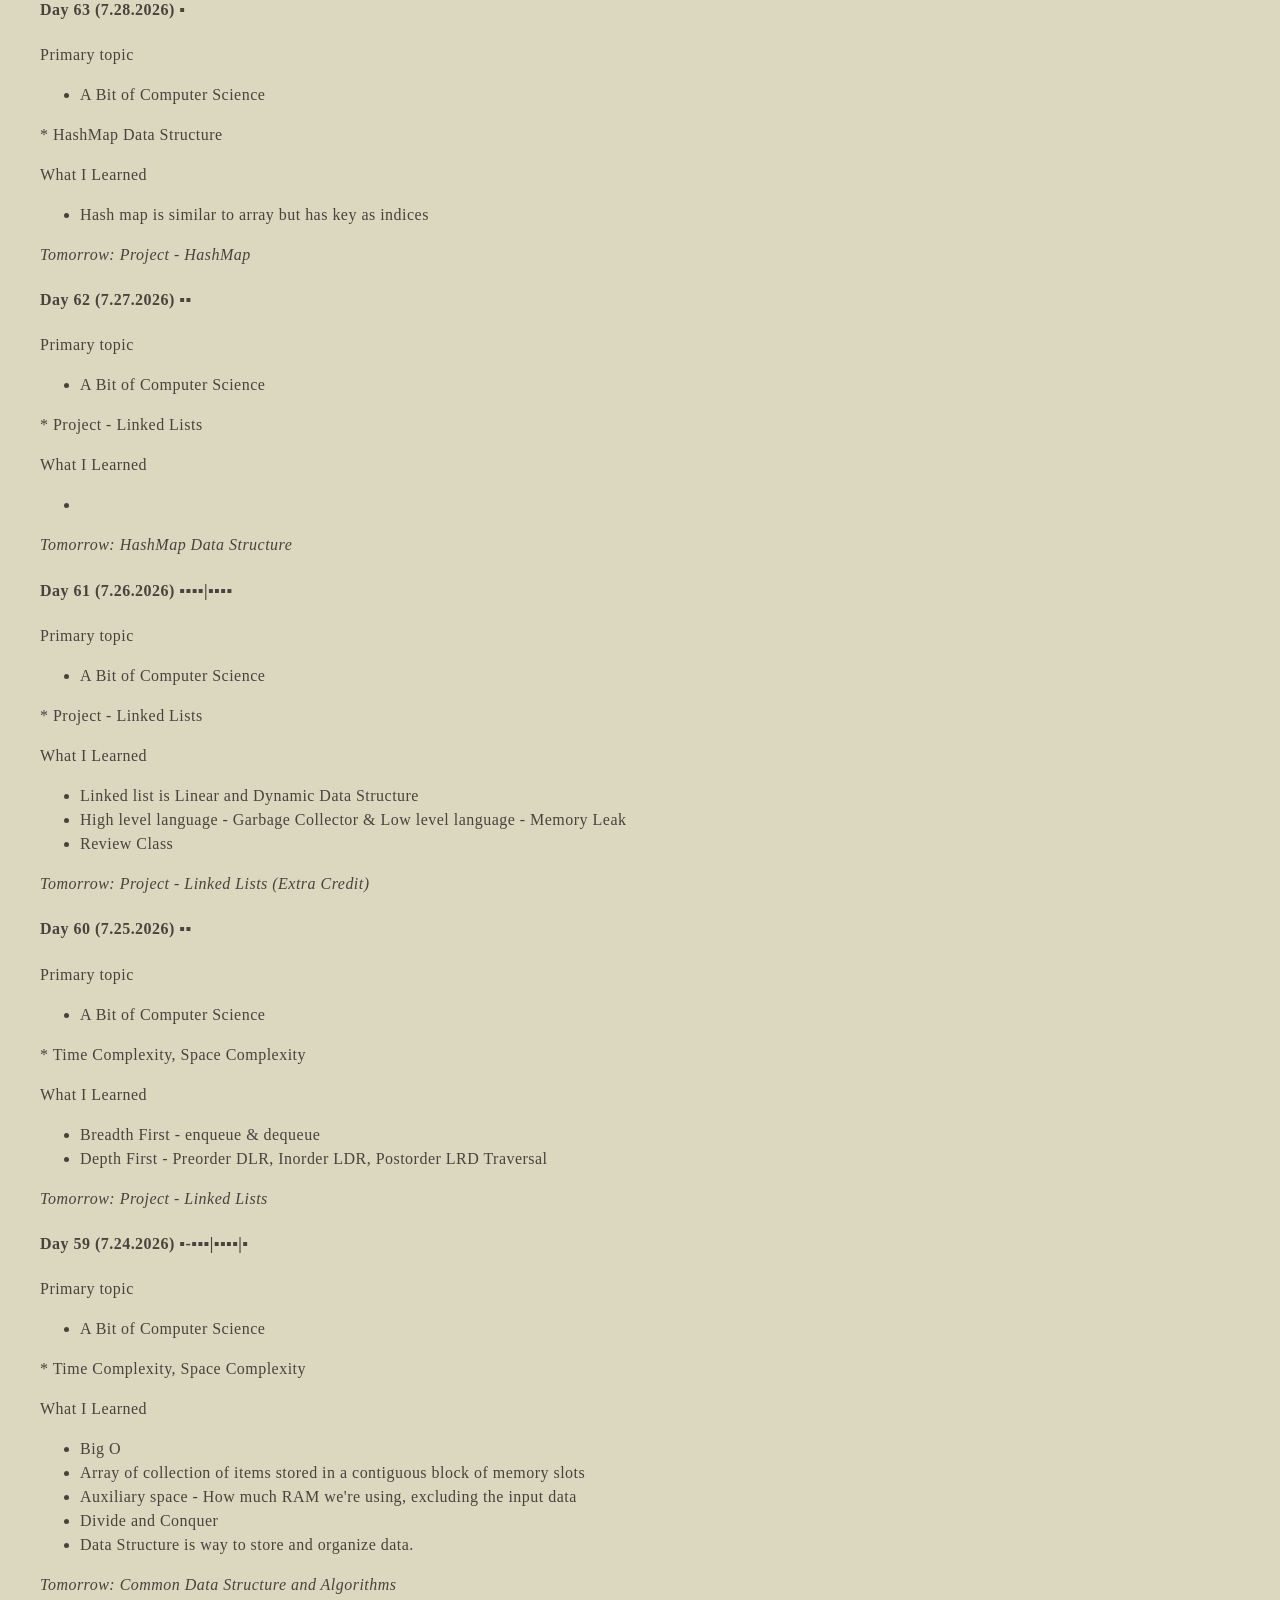
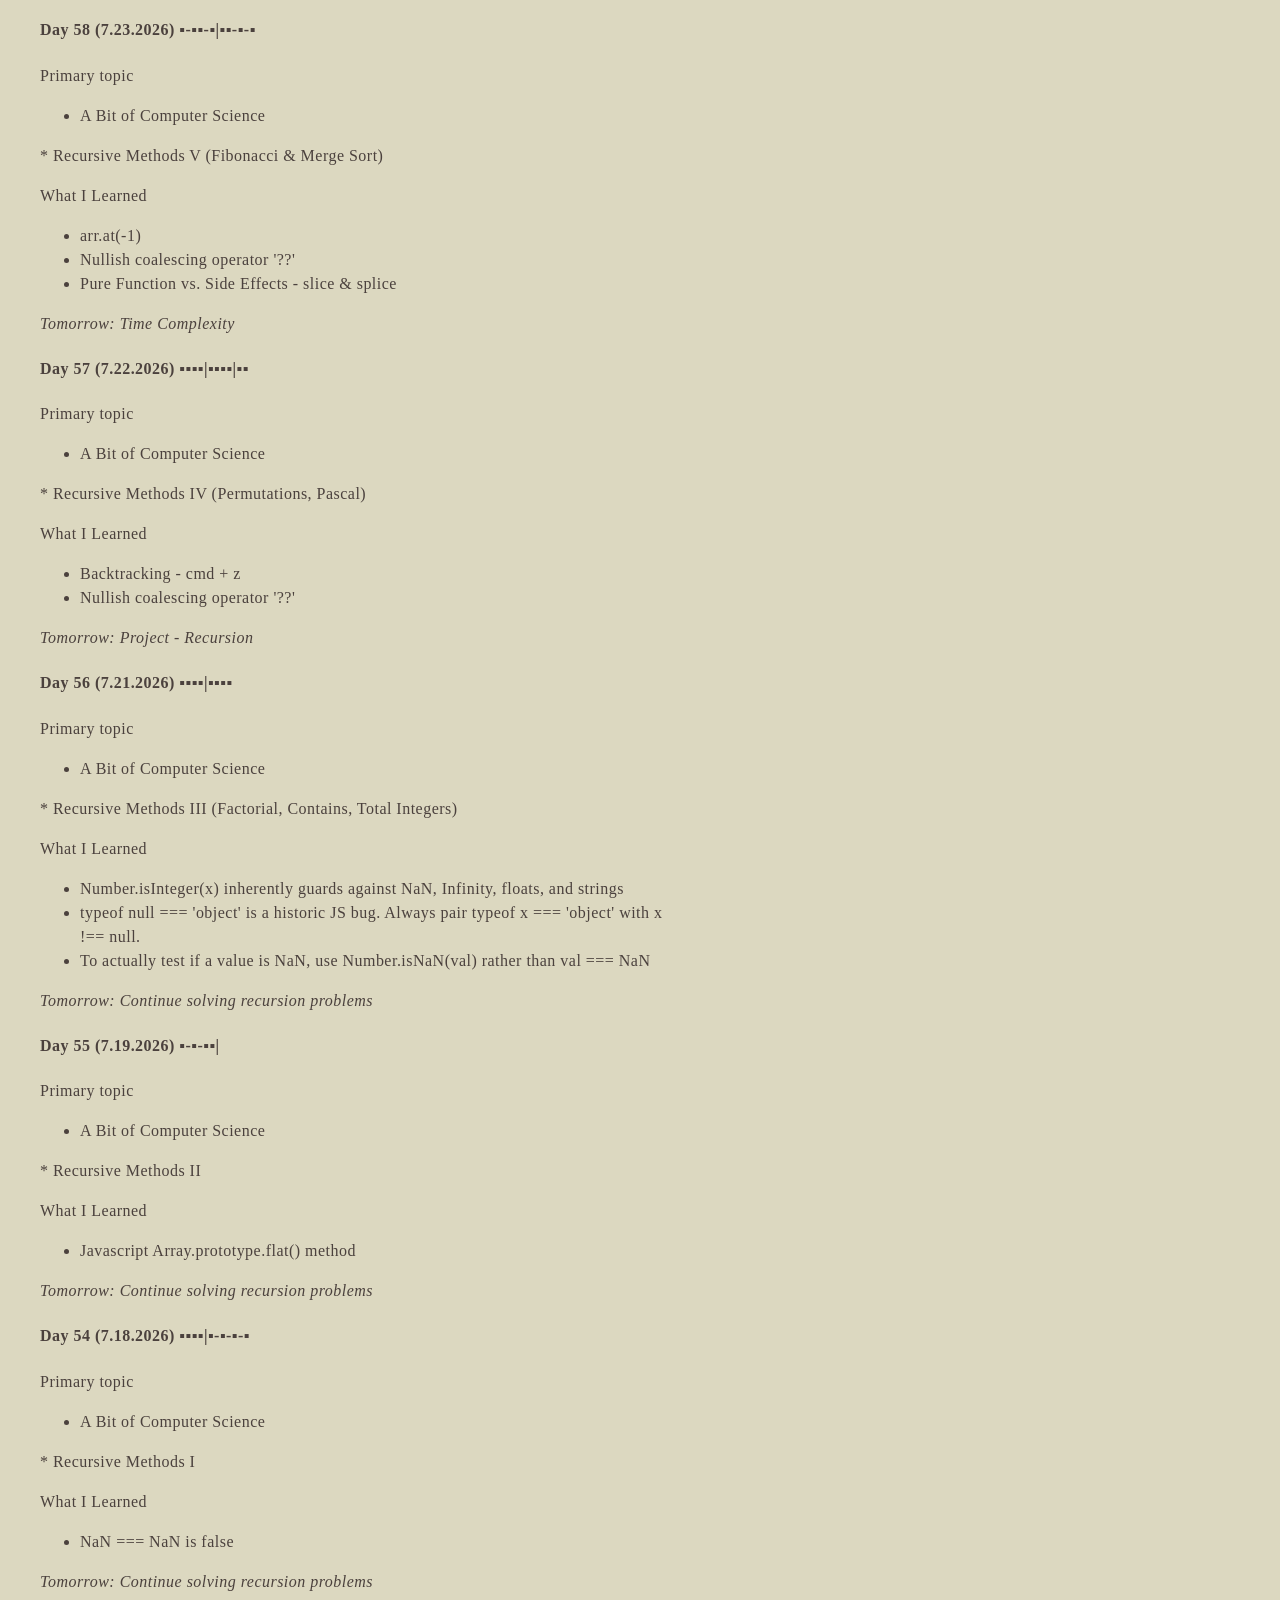
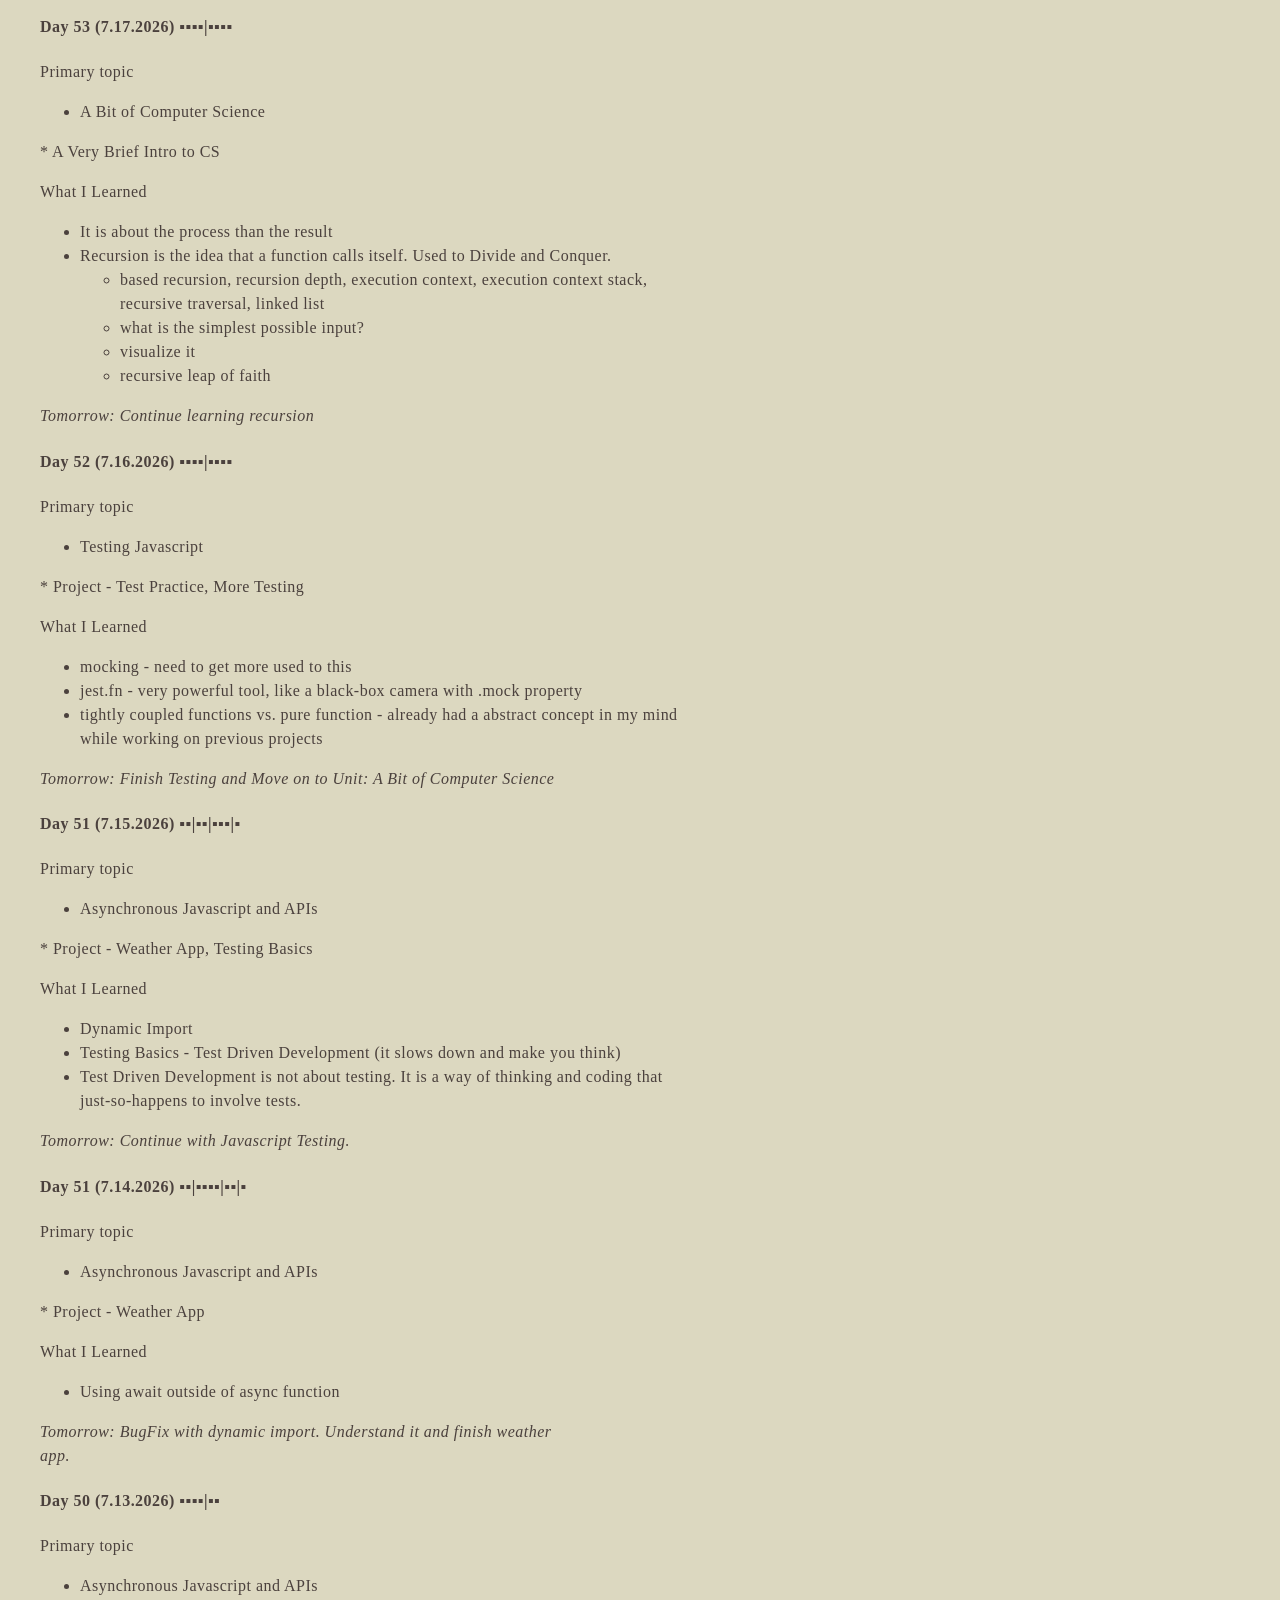
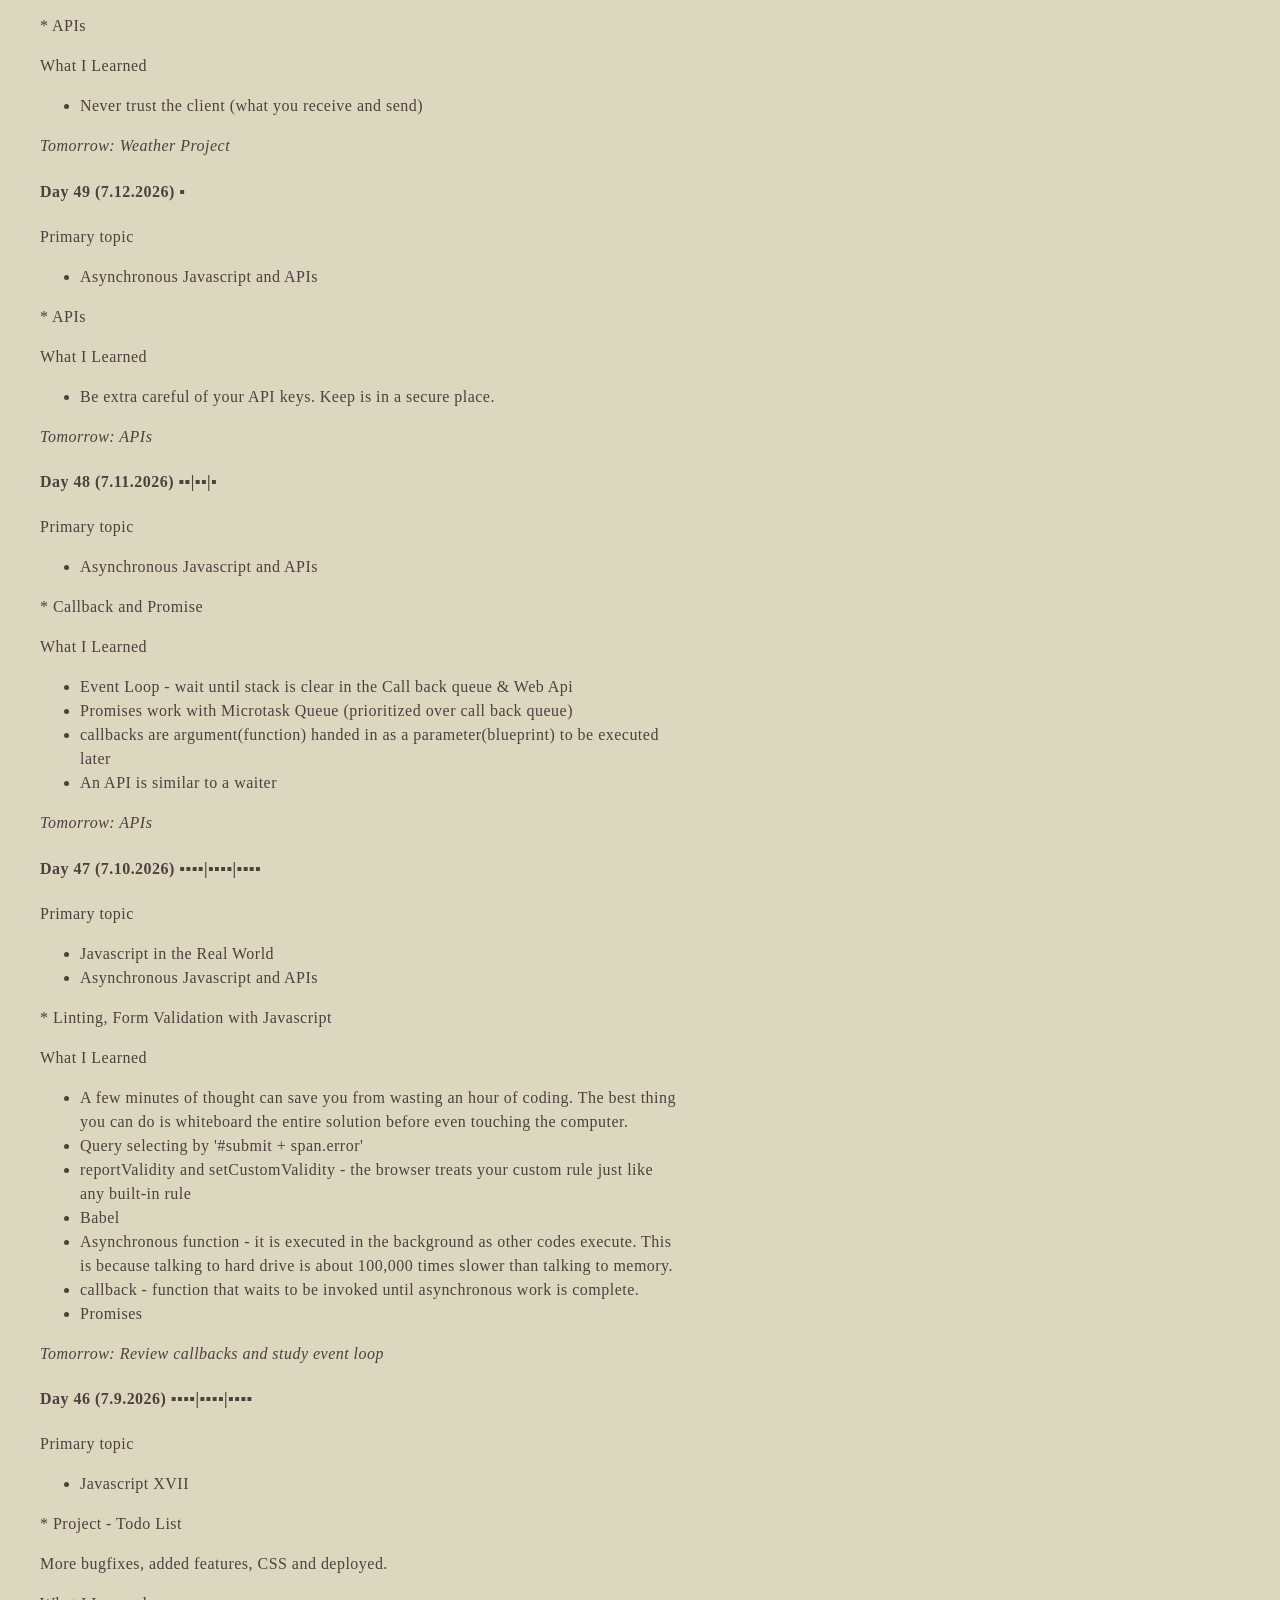
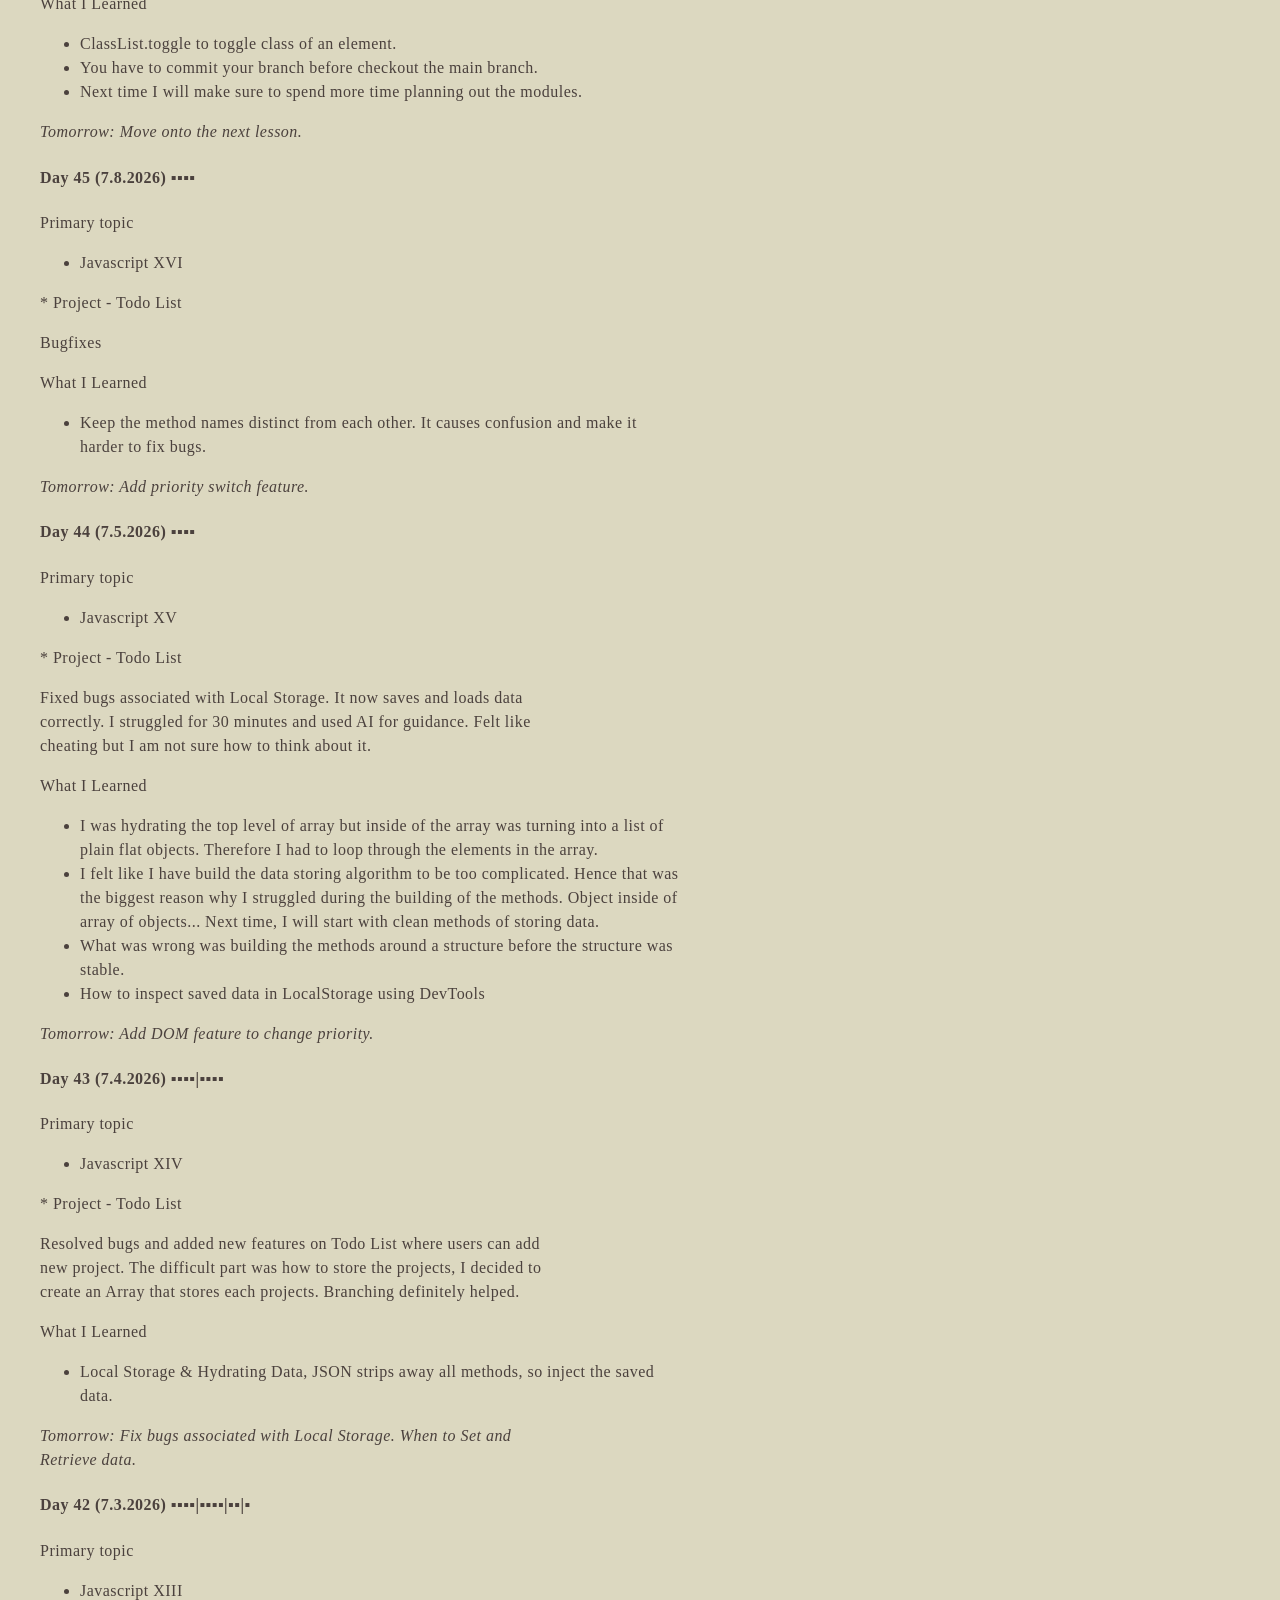
<file: deepwork.html>
<!doctype html>
<html lang="en">
  <head>
    <meta charset="UTF-8" />
    <meta name="viewport" content="width=device-width, initial-scale=1.0" />
    <link rel="stylesheet" href="styles.css" />
    <script src="./block-calculator.js" defer></script>
    <title>Study</title>
  </head>
  <body>
    <h1>Log</h1>
    <div class="container">

      <article>
        <h4>Day 85 (8.20.2026) ▪-▪▪-▪|▪</h4>
        <p>Primary topic</p>
        <ul>
          <li>Finishing Up with JavaScript</li>
        </ul>
        <p>
          * Project - Battleship
        </p>
        <p>What I Learned</p>
        <ul>
          <li>Dependency Injection: when you have a piece of code that uses another piece of code. Instead of using it directly, it is passed in. 
          </li>
          <li>It is complex to mock a function that is hardcoded inside another function</li>
        </ul>
        <p>
          <em>Tomorrow: Continue with the project</em>
        </p>
      </article>

      <article>
        <h4>Day 84 (8.19.2026) ▪</h4>
        <p>Primary topic</p>
        <ul>
          <li>Finishing Up with JavaScript</li>
        </ul>
        <p>
          * Project - Battleship
        </p>
        <p>What I Learned</p>
        <ul>
          <li>You can mock the entire module by using jest.mock('./foo.js') 
          </li>
        </ul>
        <p>
          <em>Tomorrow: Continue with the project</em>
        </p>
      </article>

      <article>
        <h4>Day 83 (8.18.2026) ▪▪▪▪|▪▪|▪▪</h4>
        <p>Primary topic</p>
        <ul>
          <li>Finishing Up with JavaScript</li>
        </ul>
        <p>
          * Project - Battleship
        </p>
        <p>What I Learned</p>
        <ul>
          <li>mockReturnValueOnce and practicing spying on different functions 
          </li>
        </ul>
        <p>
          <em>Tomorrow: Continue with the project</em>
        </p>
      </article>

      <article>
        <h4>Day 82 (8.17.2026) ▪▪▪▪|▪▪|▪▪</h4>
        <p>Primary topic</p>
        <ul>
          <li>Finishing Up with JavaScript</li>
        </ul>
        <p>
          * Project - Battleship
        </p>
        <p>What I Learned</p>
        <ul>
          <li>Refactoring and Single Responsibility principle. I have realized that my console version is going against it where 
            one function was doing so many tasks to run a game. So I have spent time to refactor it. Another thing is as I refactor this code, 
            my jest tests all collapsed. Wonder if I have to refactor the tests.
          </li>
          <li>Refactoring tests seems like a chore, but I should think of it as validating my update.</li>
          <li>Understand mockImplementation method. It basically changes the body of a mock function</li>
        </ul>
        <p>
          <em>Tomorrow: Continue with the project</em>
        </p>
      </article>

      <article>
        <h4>Day 82 (8.16.2026) ▪</h4>
        <p>Primary topic</p>
        <ul>
          <li>Finishing Up with JavaScript</li>
        </ul>
        <p>
          * Project - Battleship
        </p>
        <p>What I Learned</p>
        <ul>
          
        </ul>
        <p>
          <em>Tomorrow: Continue with the project</em>
        </p>
      </article>

      <article>
        <h4>Day 81 (8.15.2026) ▪▪▪▪|▪▪|▪▪</h4>
        <p>Primary topic</p>
        <ul>
          <li>Finishing Up with JavaScript</li>
        </ul>
        <p>
          * Project - Battleship
        </p>
        <p>What I Learned</p>
        <ul>
          <li>restoreAllMocks vs. resetAllMocks</li>
          <li>forEach vs. for...of: forEach executes once for every single element in the array, 
            so return acts like continue for..of is a normal loop block, not a function call</li>
          <li>expect(consoleBattleShip()).toThrow(); <- This does not work, because JavaScript executes the function right away, 
            where it throws an error and crashes the entire test. Hence you have to use callback wrapper () => consoleBattleShip()
            -> try..catch : so try catch is telling javascript to expect there is a possibility that the line of code might fail. so do not freak out once it does and terminate the entire operation? 
          </li>
        </ul>
        <p>
          <em>Tomorrow: Continue with the project</em>
        </p>
      </article>

      <article>
        <h4>Day 80 (8.14.2026) ▪▪▪▪</h4>
        <p>Primary topic</p>
        <ul>
          <li>Finishing Up with JavaScript</li>
        </ul>
        <p>
          * Project - Battleship
        </p>
        <p>What I Learned</p>
        <ul>
          <li>using spyOn</li>
        </ul>
        <p>
          <em>Tomorrow: Continue with the project</em>
        </p>
      </article>

      <article>
        <h4>Day 79 (8.13.2026) ▪▪▪▪|▪▪▪▪</h4>
        <p>Primary topic</p>
        <ul>
          <li>Finishing Up with JavaScript</li>
        </ul>
        <p>
          * Project - Battleship
        </p>
        <p>What I Learned</p>
        <ul>
          
          <li>Again: Array is a reference of the memory so you cannot compare an array with another array</li>
          <li>when you use + operator between string and array or object, JavaScript automatically calls .toString() on the array</li>
          <li>TDD is really cool because you can test whether a new change breaks the previous algorithm </li>
        </ul>
        <p>
          <em>Tomorrow: Continue with the project</em>
        </p>
      </article>

      <article>
        <h4>Day 78 (8.12.2026) ▪▪▪▪|▪▪▪▪</h4>
        <p>Primary topic</p>
        <ul>
          <li>Finishing Up with JavaScript</li>
        </ul>
        <p>
          * Project - Battleship
        </p>
        <p>What I Learned</p>
          <li>throw new Error</li>
          <li>toStrictEqual for array and objects on jest</li>
          <li>Array.some method</li>
        <p>
          <em>Tomorrow: Fix bugs, and continue battleship project</em>
        </p>
      </article>

      <article>
        <h4>Day 77 (8.11.2026) ▪▪▪▪</h4>
        <p>Primary topic</p>
        <ul>
          <li>Finishing Up with JavaScript</li>
        </ul>
        <p>
          * Project - Battleship
        </p>
        <p>What I Learned</p>
          <li>array every method</li>
          <li>still making quite beginner mistakes(because... I'm a beginner), for example, omitting return when I have a curly braces after an arrow function.</li>
        <p>
          <em>Tomorrow: Continue battleship project</em>
        </p>
      </article>

      <article>
        <h4>Day 76 (8.10.2026) ▪▪▪▪|▪▪▪▪</h4>
        <p>Primary topic</p>
        <ul>
          <li>Intermediate Git</li>
        </ul>
        <p>
          * A Deeper Look at Git & Project - Battleship
        </p>
        <p>What I Learned</p>
          <li>git rebase first_this then_this</li>
          
        <p>
          <em>Tomorrow: Continue Git</em>
        </p>
      </article>

      <article>
        <h4>Day 75 (8.9.2026) ▪▪▪▪|▪▪▪▪</h4>
        <p>Primary topic</p>
        <ul>
          <li>Intermediate Git</li>
        </ul>
        <p>
          * A Deeper Look at Git
        </p>
        <p>What I Learned</p>
          <li>Rebase commits that have never left your computer.</li>
          <li>When you want to rewrite history, always look for its dangers beforehand.</li>
          <li>You must have a really good reason to use -force command</li>
          <li>Don't push after every commits</li>
          <li>Git repository is one giant graph</li>
          <li>References make commits reachable. - Tag on a treasure chest. These chests are one-directional</li>
        <p>
          <em>Tomorrow: Continue Git</em>
        </p>
      </article>


      <article>
        <h4>Day 74 (8.8.2026) ▪</h4>
        <p>Primary topic</p>
        <ul>
          <li>Intermediate Git</li>
        </ul>
        <p>
          * A Deeper Look at Git
        </p>
        <p>What I Learned</p>
          <li>patch - targeted change to source code. Originate from actual physical patch applied to punch cards.</li>
        <p>
          <em>Tomorrow: Continue Git</em>
        </p>
      </article>

      <article>
        <h4>Day 73 (8.7.2026) ▪▪|▪</h4>
        <p>Primary topic</p>
        <ul>
          <li>Intermediate Git</li>
        </ul>
        <p>
          * A Deeper Look at Git
        </p>
        <p>What I Learned</p>
          <li>Changing last comments</li>
          <li>What is HEAD: It is a pointer that points to the most recent commit.</li>
          <ul>
            <li>so git rebase -i HEAD~2 starts with HEAD pointer and then follows subsequent pointers to find which to commits to edit.</li>
          </ul>
          <li>Branch is a pointer to a single commit.</li>
          <li>Commit is a snapshot</li>
          <li>Working Directory -> Staging Area -> Repository</li>
          <li><em>It is always a good idea to have a clean working state when you switch branches</em></li>
          <li>git stash, git stash list, git stash apply, git stash pop</li>
        <p>
          <em>Tomorrow: Continue Git</em>
        </p>
      </article>

      <article>
        <h4>Day 72 (8.6.2026) ▪▪▪▪|▪▪▪▪|▪</h4>
        <p>Primary topic</p>
        <ul>
          <li>A Bit of Computer Science</li>
        </ul>
        <p>
          * Project - Knight Travails
        </p>
        <p>What I Learned</p>
          <li>How do keep track of path within the queue</li>
          
        <p>
          <em>Tomorrow: Begin Intermediate Git</em>
        </p>
      </article>

      <article>
        <h4>Day 71 (8.5.2026) ▪▪▪▪|▪▪▪-▪|▪▪-▪</h4>
        <p>Primary topic</p>
        <ul>
          <li>A Bit of Computer Science</li>
        </ul>
        <p>
          * Project - Knight Travails
        </p>
        <p>What I Learned</p>
          <li>JavaScript, arrays are reference types!</li>
          <li>Realized that Depth First Search would not work so well.</li>
          <li>Will try out Breadth First Search</li>
          <li>Struggled with Spread syntax. Thought it magically flattens the 3D array to 2D, when it just copies the array.</li>
          <li>Think of what return value I expect from this recursion</li>
        <p>
          <em>Tomorrow: Continue with the project. Try using Queue instead of recursion hell.</em>
        </p>
      </article>

      <article>
        <h4>Day 70 (8.4.2026) ▪▪▪-▪|▪▪▪▪</h4>
        <p>Primary topic</p>
        <ul>
          <li>A Bit of Computer Science</li>
        </ul>
        <p>
          * Project - Knight Travails
        </p>
        <p>What I Learned</p>
          <li>Difference between return and continue in Loops - it seems like such a basic concept but, it is a gap in my knowledge</li>
        <p>
          <em>Tomorrow: Continue with the project.</em>
        </p>
      </article>

      <article>
        <h4>Day 69 (8.3.2026) ▪▪▪▪|▪▪▪▪</h4>
        <p>Primary topic</p>
        <ul>
          <li>A Bit of Computer Science</li>
        </ul>
        <p>
          * Project - Binary Search Trees & Knight Travails
        </p>
        <p>What I Learned</p>
          <li>Asymptotic Notation is an umbrella term for Big O, Omega, Theta</li>
          <li>Vertices, Edge, Incident, Adjacent, Weighted Graph, DAG</li>
        <p>
          <em>Tomorrow: Continue with the project.</em>
        </p>
      </article>

      <article>
        <h4>Day 68 (8.2.2026) ▪▪▪▪|▪▪▪▪</h4>
        <p>Primary topic</p>
        <ul>
          <li>A Bit of Computer Science</li>
        </ul>
        <p>
          * Project - Binary Search Trees
        </p>
        <p>What I Learned</p>
          <li>Level order traversal - FIFO</li>
        <p>
          <em>Tomorrow: Continue with the project. </em>
        </p>
      </article>
      
      <article>
        <h4>Day 67 (8.1.2026) ▪</h4>
        <p>Primary topic</p>
        <ul>
          <li>A Bit of Computer Science</li>
        </ul>
        <p>
          * Project - Binary Search Trees
        </p>
        <p>What I Learned</p>
        
        <p>
          <em>Tomorrow: Continue with the project. </em>
        </p>
      </article>

      <article>
        <h4>Day 66 (7.31.2026) ▪▪+4▪▪|▪▪▪▪</h4>
        <p>Primary topic</p>
        <ul>
          <li>A Bit of Computer Science</li>
        </ul>
        <p>
          * Project - Binary Search Trees
        </p>
        <p>What I Learned</p>
        <ul>
          <li>slice method and spread operator are virtually identical.</li>
          <li>class syntax privacy can also be used for class methods</li>
          <li>reviewed binary tree traversal</li>
          <ul>
            <li>Breadth First - Similar to spreading jam on a bread</li>
            <li>Depth First - DLR LDR LRD</li>
          </ul>
        </ul>
        <p>
          <em>Tomorrow: Continue with the project. Fix bug for tree deletion.</em>
        </p>
      </article>

      <article>
        <h4>Day 65 (7.30.2026) ▪</h4>
        <p>Primary topic</p>
        <ul>
          <li>A Bit of Computer Science</li>
        </ul>
        <p>
          * Project - Binary Search Trees
        </p>
        <p>What I Learned</p>
        <ul>
          <li>BST is balance if height of the left subtree and right subtree of root differ by at most one</li>
        </ul>
        <p>
          <em>Tomorrow: Project - Binary Search Trees</em>
        </p>
      </article>

      <article>
        <h4>Day 64 (7.29.2026) ▪▪▪▪|▪▪▪▪|▪▪</h4>
        <p>Primary topic</p>
        <ul>
          <li>A Bit of Computer Science</li>
        </ul>
        <p>
          * HashMap Data Structure & Project - HashMap
        </p>
        <p>What I Learned</p>
        <ul>
          <li>new Array() constructor</li>
        </ul>
        <p>
          <em>Tomorrow: Project - Binary Search Trees</em>
        </p>
      </article>

      <article>
        <h4>Day 63 (7.28.2026) ▪</h4>
        <p>Primary topic</p>
        <ul>
          <li>A Bit of Computer Science</li>
        </ul>
        <p>
          * HashMap Data Structure
        </p>
        <p>What I Learned</p>
        <ul>
          <li>Hash map is similar to array but has key as indices</li>
        </ul>
        <p>
          <em>Tomorrow: Project - HashMap</em>
        </p>
      </article>

      <article>
        <h4>Day 62 (7.27.2026) ▪▪</h4>
        <p>Primary topic</p>
        <ul>
          <li>A Bit of Computer Science</li>
        </ul>
        <p>
          * Project - Linked Lists
        </p>
        <p>What I Learned</p>
        <ul>
          <li></li>
        </ul>
        <p>
          <em>Tomorrow: HashMap Data Structure</em>
        </p>
      </article>

      <article>
        <h4>Day 61 (7.26.2026) ▪▪▪▪|▪▪▪▪</h4>
        <p>Primary topic</p>
        <ul>
          <li>A Bit of Computer Science</li>
        </ul>
        <p>
          * Project - Linked Lists
        </p>
        <p>What I Learned</p>
        <ul>
          <li>Linked list is Linear and Dynamic Data Structure</li>
          <li>High level language - Garbage Collector & Low level language - Memory Leak</li>
          <li>Review Class</li>
        </ul>
        <p>
          <em>Tomorrow: Project - Linked Lists (Extra Credit)</em>
        </p>
      </article>

      <article>
        <h4>Day 60 (7.25.2026) ▪▪</h4>
        <p>Primary topic</p>
        <ul>
          <li>A Bit of Computer Science</li>
        </ul>
        <p>
          * Time Complexity, Space Complexity
        </p>
        <p>What I Learned</p>
        <ul>
          <li>Breadth First  - enqueue & dequeue</li>
          <li>Depth First - Preorder DLR, Inorder LDR, Postorder LRD Traversal</li>
        </ul>
        <p>
          <em>Tomorrow: Project - Linked Lists</em>
        </p>
      </article>

      <article>
        <h4>Day 59 (7.24.2026) ▪-▪▪▪|▪▪▪▪|▪</h4>
        <p>Primary topic</p>
        <ul>
          <li>A Bit of Computer Science</li>
        </ul>
        <p>
          * Time Complexity, Space Complexity
        </p>
        <p>What I Learned</p>
        <ul>
          <li>Big O</li>
          <li>Array of collection of items stored in a contiguous block of memory slots</li>
          <li>Auxiliary space - How much RAM we're using, excluding the input data</li>
          <li>Divide and Conquer</li>
          <li>Data Structure is way to store and organize data.</li>
        </ul>
        <p>
          <em>Tomorrow: Common Data Structure and Algorithms</em>
        </p>
      </article>
      
      <article>
        <h4>Day 58 (7.23.2026) ▪-▪▪-▪|▪▪-▪-▪</h4>
        <p>Primary topic</p>
        <ul>
          <li>A Bit of Computer Science</li>
        </ul>
        <p>
          * Recursive Methods V (Fibonacci & Merge Sort)
        </p>
        <p>What I Learned</p>
        <ul>
          <li>arr.at(-1)</li>
          <li>Nullish coalescing operator '??'</li>
          <li>Pure Function vs. Side Effects - slice & splice</li>
        </ul>
        <p>
          <em>Tomorrow: Time Complexity</em>
        </p>
      </article>

     <article>
        <h4>Day 57 (7.22.2026) ▪▪▪▪|▪▪▪▪|▪▪</h4>
        <p>Primary topic</p>
        <ul>
          <li>A Bit of Computer Science</li>
        </ul>
        <p>
          * Recursive Methods IV (Permutations, Pascal)
        </p>
        <p>What I Learned</p>
        <ul>
          <li>Backtracking - cmd + z</li>
          <li>Nullish coalescing operator '??'</li>
        </ul>
        <p>
          <em>Tomorrow: Project - Recursion</em>
        </p>
      </article>

      <article>
        <h4>Day 56 (7.21.2026) ▪▪▪▪|▪▪▪▪</h4>
        <p>Primary topic</p>
        <ul>
          <li>A Bit of Computer Science</li>
        </ul>
        <p>
          * Recursive Methods III (Factorial, Contains, Total Integers)
        </p>
        <p>What I Learned</p>
        <ul>
          <li>Number.isInteger(x) inherently guards against NaN, Infinity, floats, and strings</li>
          <li>typeof null === 'object' is a historic JS bug. Always pair typeof x === 'object' with x !== null.</li>
          <li>To actually test if a value is NaN, use Number.isNaN(val) rather than val === NaN</li>
        </ul>
        <p>
          <em>Tomorrow: Continue solving recursion problems</em>
        </p>
      </article>

      <article>
        <h4>Day 55 (7.19.2026) ▪-▪-▪▪|</h4>
        <p>Primary topic</p>
        <ul>
          <li>A Bit of Computer Science</li>
        </ul>
        <p>
          * Recursive Methods II
        </p>
        <p>What I Learned</p>
        <ul>
          <li>Javascript Array.prototype.flat() method</li>
        </ul>
        <p>
          <em>Tomorrow: Continue solving recursion problems</em>
        </p>
      </article>

      <article>
        <h4>Day 54 (7.18.2026) ▪▪▪▪|▪-▪-▪-▪</h4>
        <p>Primary topic</p>
        <ul>
          <li>A Bit of Computer Science</li>
        </ul>
        <p>
          * Recursive Methods I
        </p>
        <p>What I Learned</p>
        <ul>
          <li>NaN === NaN is false</li>
        </ul>
        <p>
          <em>Tomorrow: Continue solving recursion problems</em>
        </p>
      </article>

      <article>
        <h4>Day 53 (7.17.2026) ▪▪▪▪|▪▪▪▪</h4>
        <p>Primary topic</p>
        <ul>
          <li>A Bit of Computer Science</li>
        </ul>
        <p>
          * A Very Brief Intro to CS
        </p>
        <p>What I Learned</p>
        <ul>
          <li>It is about the process than the result</li>
          <li>Recursion is the idea that a function calls itself. Used to Divide and Conquer.</li>
          <ul>
            <li>based recursion, recursion depth, execution context, execution context stack, recursive traversal, linked list</li>
            <li>what is the simplest possible input?</li>
            <li>visualize it</li>
            <li>recursive leap of faith</li>
          </ul>
        </ul>
        <p>
          <em>Tomorrow: Continue learning recursion</em>
        </p>
      </article>

      <article>
        <h4>Day 52 (7.16.2026) ▪▪▪▪|▪▪▪▪</h4>
        <p>Primary topic</p>
        <ul>
          <li>Testing Javascript</li>
        </ul>
        <p>
          * Project - Test Practice, More Testing
        </p>
        <p>What I Learned</p>
        <ul>
          <li>mocking - need to get more used to this</li>
          <li>jest.fn - very powerful tool, like a black-box camera with .mock property</li>
          <li>tightly coupled functions vs. pure function - already had a abstract concept in my mind while working on previous projects</li>
        </ul>
        <p>
          <em>Tomorrow: Finish Testing and Move on to Unit: A Bit of Computer Science</em>
        </p>
      </article>
      
      <article>
        <h4>Day 51 (7.15.2026) ▪▪|▪▪|▪▪▪|▪</h4>
        <p>Primary topic</p>
        <ul>
          <li>Asynchronous Javascript and APIs</li>
        </ul>
        <p>
          * Project - Weather App, Testing Basics
        </p>
        <p>What I Learned</p>
        <ul>
          <li>Dynamic Import</li>
          <li>Testing Basics - Test Driven Development (it slows down and make you think)</li>
          <li>Test Driven Development is not about testing. It is a way of thinking and coding that just-so-happens to involve tests.</li>
        </ul>
        <p>
          <em>Tomorrow: Continue with Javascript Testing.</em>
        </p>
      </article>


      <article>
        <h4>Day 51 (7.14.2026) ▪▪|▪▪▪▪|▪▪|▪</h4>
        <p>Primary topic</p>
        <ul>
          <li>Asynchronous Javascript and APIs</li>
        </ul>
        <p>
          * Project - Weather App
        </p>
        <p>What I Learned</p>
        <ul>
          <li>Using await outside of async function</li>
        </ul>
        <p>
          <em>Tomorrow: BugFix with dynamic import. Understand it and finish weather app.</em>
        </p>
      </article>

      <article>
        <h4>Day 50 (7.13.2026) ▪▪▪▪|▪▪</h4>
        <p>Primary topic</p>
        <ul>
          <li>Asynchronous Javascript and APIs</li>
        </ul>
        <p>
          * APIs
        </p>
        <p>What I Learned</p>
        <ul>
          <li>Never trust the client (what you receive and send)</li>
        </ul>
        <p>
          <em>Tomorrow: Weather Project</em>
        </p>
      </article>

      <article>
        <h4>Day 49 (7.12.2026) ▪</h4>
        <p>Primary topic</p>
        <ul>
          <li>Asynchronous Javascript and APIs</li>
        </ul>
        <p>
          * APIs
        </p>
        <p>What I Learned</p>
        <ul>
          <li>Be extra careful of your API keys. Keep is in a secure place.</li>
        </ul>
        <p>
          <em>Tomorrow: APIs</em>
        </p>
      </article>
      
      <article>
        <h4>Day 48 (7.11.2026) ▪▪|▪▪|▪</h4>
        <p>Primary topic</p>
        <ul>
          <li>Asynchronous Javascript and APIs</li>
        </ul>
        <p>
          * Callback and Promise 
        </p>
        <p>What I Learned</p>
        <ul>
          <li>Event Loop - wait until stack is clear in the Call back queue & Web Api</li>
          <li>Promises work with Microtask Queue (prioritized over call back queue)</li>
          <li>callbacks are argument(function) handed in as a parameter(blueprint) to be executed later</li>
          <li>An API is similar to a waiter</li>
        </ul>
        <p>
          <em>Tomorrow: APIs</em>
        </p>
      </article>

      <article>
        <h4>Day 47 (7.10.2026) ▪▪▪▪|▪▪▪▪|▪▪▪▪</h4>
        <p>Primary topic</p>
        <ul>
          <li>Javascript in the Real World</li>
          <li>Asynchronous Javascript and APIs</li>
        </ul>
        <p>
          * Linting, Form Validation with Javascript
        </p>
        <p>What I Learned</p>
        <ul>
          <li>A few minutes of thought can save you from wasting an hour of coding. The best thing you can do is whiteboard the entire solution before even touching the computer.</li>
          <li>Query selecting by '#submit + span.error'</li>
          <li>reportValidity and setCustomValidity - the browser treats your custom rule just like any built-in rule</li>
          <li>Babel</li>
          <li>Asynchronous function - it is executed in the background as other codes execute. This is because talking to hard drive is about 100,000 times slower than talking to memory.</li>
          <li>callback - function that waits to be invoked until asynchronous work is complete. </li>
          <li>Promises</li>
        </ul>
        <p>
          <em>Tomorrow: Review callbacks and study event loop</em>
        </p>
      </article>

      <article>
        <h4>Day 46 (7.9.2026) ▪▪▪▪|▪▪▪▪|▪▪▪▪</h4>
        <p>Primary topic</p>
        <ul>
          <li>Javascript XVII</li>
        </ul>
        <p>
          * Project - Todo List
        </p>
        <p> More bugfixes, added features, CSS and deployed.
        </p>
        <p>What I Learned</p>
        <ul>
          <li>ClassList.toggle to toggle class of an element.</li>
          <li>You have to commit your branch before checkout the main branch.</li>
          <li>Next time I will make sure to spend more time planning out the modules.</li>
        </ul>
        <p>
          <em>Tomorrow: Move onto the next lesson.</em>
        </p>
      </article>

      <article>
        <h4>Day 45 (7.8.2026) ▪▪▪▪</h4>
        <p>Primary topic</p>
        <ul>
          <li>Javascript XVI</li>
        </ul>
        <p>
          * Project - Todo List
        </p>
        <p> Bugfixes
        </p>
        <p>What I Learned</p>
        <ul>
          <li>Keep the method names distinct from each other. It causes confusion and make it harder to fix bugs.</li>
        </ul>
        <p>
          <em>Tomorrow: Add priority switch feature. </em>
        </p>
      </article>

      <article>
        <h4>Day 44 (7.5.2026) ▪▪▪▪</h4>
        <p>Primary topic</p>
        <ul>
          <li>Javascript XV</li>
        </ul>
        <p>
          * Project - Todo List
        </p>
        <p> Fixed bugs associated with Local Storage. It now saves and loads data correctly.
          I struggled for 30 minutes and used AI for guidance. Felt like cheating but 
          I am not sure how to think about it.
        </p>
        <p>What I Learned</p>
        <ul>
          <li>I was hydrating the top level of array but inside of the array was turning into 
            a list of plain flat objects. Therefore I had to loop through the elements in the array.
          </li>
          <li>I felt like I have build the data storing algorithm to be too complicated. Hence that was the 
            biggest reason why I struggled during the building of the methods. Object inside of array of objects...
            Next time, I will start with clean methods of storing data. 
          </li>
          <li>What was wrong was building the methods around a structure before the structure was stable. </li>
          <li>How to inspect saved data in LocalStorage using DevTools</li>
        </ul>
        <p>
          <em>Tomorrow: Add DOM feature to change priority.</em>
        </p>
      </article>

      <article>
        <h4>Day 43 (7.4.2026) ▪▪▪▪|▪▪▪▪</h4>
        <p>Primary topic</p>
        <ul>
          <li>Javascript XIV</li>
        </ul>
        <p>
          * Project - Todo List
        </p>
        <p> Resolved bugs and added new features on Todo List where users can add new project. 
          The difficult part was how to store the projects, I decided to create an Array that stores each projects.
          Branching definitely helped.
        </p>
        <p>What I Learned</p>
        <ul>
          <li>Local Storage & Hydrating Data, JSON strips away all methods, so inject the saved data.</li>
          
        </ul>
        <p>
          <em>Tomorrow: Fix bugs associated with Local Storage. When to Set and Retrieve data.</em>
        </p>
      </article>

      <article>
        <h4>Day 42 (7.3.2026) ▪▪▪▪|▪▪▪▪|▪▪|▪</h4>
        <p>Primary topic</p>
        <ul>
          <li>Javascript XIII</li>
        </ul>
        <p>
          * Project - Todo List
        </p>
        <p>Grinded 8 blocks to write and debug delete button for completed task.
          There are two things that made it difficult. First, I was having a hard time pointing at the right variable.
          Then figured I should use uid as I've done in the project Library. Secondly, it was more complicated than 
          Library project as instead of only deleting the todo instance, I want to move it to Completed array. At the end 
          it was resolved, and having a smaller set of modules helped. As I believe even at this size, managing would have been 
          hectic if I did not divide each modules in smaller bite sizes.  
        </p>
        <p>What I Learned</p>
        <ul>
          <li>Click the button -> Browser Checks Validation -> Form Fires Submit Event -> Page Refreshes</li>
          <li>console.table to debug objects. Otherwise if you use `` it shows [object object] - this made me waste so much time</li>
          <li>Using uid makes selecting a specific element so much easier</li>
          <li>.remove() method - this removes element from its parent node</li>
        </ul>
        <p>
          <em>Tomorrow: Show up, keep up with the grind. Resolve bugs and add new features.</em>
        </p>
      </article>

      <article>
        <h4>Day 41 (7.2.2026) ▪▪▪▪|▪▪|▪▪</h4>
        <p>Primary topic</p>
        <ul>
          <li>Javascript XII</li>
        </ul>
        <p>
          * Project - Todo List
        </p>
        <p>Build first, refactor later. 
          Wrote down what kind of modules are needed.
          Started with small scaled modules first (maybe I have divided them too much). 
          Same as tic-tac-toe, built the working terminal version first. Then began creating display controller to manipulate DOM. 
        </p>
        <p>What I Learned</p>
        <ul>
          <li>Setting up Webpack environment from Git template of previous project</li>
          <li>Create button to save form value and clear form</li>
          <li>Active review of class, webpack, and OOP Principles</li>
        </ul>
        <p>
          <em>Tomorrow: Connect the pre-existing modules(delete completed task, change priority, etc) to DOM control.</em>
        </p>
      </article>

      <article>
        <h4>Day 40 (7.1.2026) ▪▪▪▪|▪▪▪▪|▪▪</h4>
        <p>Primary topic</p>
        <ul>
          <li>Javascript XI</li>
        </ul>
        <p>
          * Revisiting Webpack(npm scripts, webpack modes, template repositories), JSON, OOP Principles(SOLID, tightly coupled objects, compositions vs inheritance)
        </p>
        <p>A lot of information in small bite sizes, will tie them together with Project: Todo List. Spent time designing the logic before execution.
        </p>
        <p>What I Learned</p>
        <ul>
          <li>Single Responsibility Principle - One reason to change a module</li>
          <li>Static method - called directly on the class, without calling the instance</li>
        </ul>
        <p>
          <em>Tomorrow: Project - Todo list. Spend time understanding and designing the algorithms. Plan before execution.</em>
        </p>
      </article>

      <article>
        <h4>Day 39 (6.30.2026) ▪▪|▪▪▪▪|▪▪</h4>
        <p>Primary topic</p>
        <ul>
          <li>Javascript X</li>
        </ul>
        <p>
          * Project - Restaurant Page
        </p>
        <p>Finished Restaurant page, deployed the project to GitHub. Overall, it ws a good review of previous theories.
          Also a good practice of DOM manipulation, as I built a website first with html hardcoded, then deleted it and rewrote it in javascript.
        </p>
        <p>What I Learned</p>
        <ul>
          <li>.gitignore node to not track node_modules and dist </li>
        </ul>
        <p>
          <em>Tomorrow: Lesson: Revisiting Webpack. (If possible, Lesson: JSON)</em>
        </p>
      </article>

      <article>
        <h4>Day 38 (6.29.2026) ▪▪▪▪|▪▪▪▪|▪▪</h4>
        <p>Primary topic</p>
        <ul>
          <li>Javascript IX</li>
        </ul>
        <p>
          * Class, ESM(ES6), npm, Webpack
        </p>
        <p>What I Learned</p>
        <ul>
          <li>_name vs name : _ is a Keep Out sign </li>
          <li>IIFEs were often called the “module pattern”, because they 
            allowed us to write modular code across multiple files before we were given “real modules”.</li>
          <li>npm and modules - it is very exciting</li>
          <li>Webpack: powerful but will definitely take time to get used to bundling. -- it's good to have a manual practice before abstracting it.</li>
        </ul>
        <p>
          <em>Tomorrow: Project - Restaurant Page, let's use what I've learned and actively review.</em>
        </p>
      </article>

      <article>
        <h4>Day 37 (6.28.2026) ▪▪▪▪|▪▪▪▪</h4>
        <p>Primary topic</p>
        <ul>
          <li>Javascript VIII</li>
        </ul>
        <p>
          * Project: Tic Tac Toe
        </p>
        <p>* Add display & DOM logic to Tic Tac Toe. Now players can interact with the display.</p>
        <p>What I Learned</p>
        <ul>
          <li>Using Git branch extensively when adding new features</li>
          <li>On Click Logic - how to pause the program to wait for user input</li>
          <li>Thinking about closures, and how to reset the board. This was difficult logic to think about when building replay button.</li>
        </ul>
        <p>
          <em>Tomorrow: Clean up the code, make it maintainable. Next lesson: Classes.</em>
        </p>
      </article>

      <article>
        <h4>Day 36 (6.27.2026) ▪▪|▪▪▪▪|▪▪</h4>
        <p>Primary topic</p>
        <ul>
          <li>Javascript VII</li>
        </ul>
        <p>
          * Project: Tic Tac Toe
        </p>
        <p>* Built a working version of Tic Tac Toe that runs on the terminal. 
          Wrote down my logic and heavily used Google to translate them into syntax.
          As I store everything in objects with no global variables, the code looks much cleaner and easier to maintain.</p>
        <p>What I Learned</p>
        <ul>
          <li>How to loop through array of arrays.</li>
          <li>Comparing arrays</li>
          <li>IIFE to store everything in objects</li>
        </ul>
        <p>
          <em>Tomorrow: Create an object to handle the display/DOM logic - UI</em>
        </p>
      </article>
      
      <article>
        <h4>Day 35 (6.26.2026) ▪▪▪▪|▪▪▪▪|▪-▪</h4>
        <p>Primary topic</p>
        <ul>
          <li>Javascript VI</li>
        </ul>
        <p>
          * Learned Factory Functions and Module Pattern
        </p>
        <p>What I Learned</p>
        <ul>
          <li>Closure: (Noun) Child function being able to access its parent scope even after that parent function has finished executing</li>
          <li>Lexical Environment: the memory folder containing the variables that surrounded it when it was typed.</li>
          <li>Closures are created every time a function is created. It's impressive because a function carries memory.</li>
          <li>IIFE Immediately Invoked Function Expression : Singleton of Function Factory</li>
          <li>The Module Pattern is simply the concept of hiding data while exposing a public control panel. Encapsulation </li>
        </ul>
        <p>
          <em>Tomorrow: Review this lesson, then Tic Tac Toe project</em>
        </p>
      </article>

      <article>
        <h4>Day 34 (6.25.2026) ▪▪|▪-▪</h4>
        <p>Primary topic</p>
        <ul>
          <li>Javascript V</li>
        </ul>
        <p>
          * Finish Library Project
        </p>
        <p>What I have accomplished through this project.</p>
        <ul>
          <li>Learn how to use dialog in HTML through google searches. </li>
          <li>Use prototype function - The Prototype Chain. More memory efficient.</li>
          <li>Actively reviewing how to work with Array and JS DOM manipulation.</li>
          <li>Mindset: Review by doing. It's an open book test, use the book as a tool to solve a problem. Just make it work.</li>
        </ul>
        <p>
          <em>Tomorrow: Factory Functions and the Module Pattern</em>
        </p>
      </article>

      <article>
        <h4>Day 33 (6.18.2026) ▪</h4>
        <p>Primary topic</p>
        <ul>
          <li>Javascript IV</li>
        </ul>
        <p>
          * Review Javascript Prototypes and Inheritance
        </p>
        <p>* Library Project: Had to look up manipulating DOM using Javascript because I forgot most of the syntaxes. </p>
        <p>
          <em>Tomorrow: Finish the Library Project</em>
        </p>
      </article>

      <article>
        <h4>Day 32 (6.17.2026) ▪▪</h4>
        <p>Primary topic</p>
        <ul>
          <li>Javascript III</li>
        </ul>
        <p>
          * Review Javascript Prototypes and Inheritance
        </p>
        <p>* Library Project: Had to look up manipulating DOM using Javascript because I forgot most of the syntaxes. </p>
        <p>
          <em>Tomorrow: Finish the Library Project</em>
        </p>
      </article>

      <article>
        <h4>Day 31 (6.16.2026) ▪▪▪▪</h4>
        <p>Primary topic</p>
        <ul>
          <li>Javascript II</li>
        </ul>
        <p>
          * Review Javascript Prototypes and Inheritance
        </p>
        <p>* Library Project: Had to look up manipulating DOM using Javascript because I forgot most of the syntaxes. </p>
        <p>
          <em>Tomorrow: Finish the Library Project</em>
        </p>
      </article>

      <article>
        <h4>Day 30 (6.15.2026) ▪▪▪▪</h4>
        <p>Primary topic</p>
        <ul>
          <li>Javascript I</li>
        </ul>
        <p>
          * You're going to have forgotten things from previous courses. You're going to forget things you learn in this course as you go along, and again in later courses. Remind yourself that you do not need to memorize everything you learn.
        </p>
        <p>* Javascript Prototype: Difficult concept, took me some time to understand it (and I will definitely will have to further my understanding in my future sessions). I used active recall with AI to understand this concept -- Basically teaching AI what prototype is and examine the blind-spots in my knowledge.</p>
        <p>
          <em>Tomorrow: Further your understanding on Javascript prototype.</em>
          </p>
      </article>
      
      <article>
      <h4>Day 29 (6.14.2026) ▪▪▪▪</h4>
        <p>Primary topic</p>
        <ul>
          <li>CSS Grid IV</li>
        </ul>
        <p>
          * Admin Dashboard Project 
        </p>
        <p>* Finished Admin Dashboard Project. </p>
        <p>What I learned: Semantic HTML. How to organize CSS in a bigger project + naming. Think about What to do before How to do. Using svg files. Using Developer tools (F12).</p>
        <p>
          <em>Tomorrow: Start Javascript, practice concepts when I can apply them to this website.</em>
          </p>
      </article>

      <article>
      <h4>Day 28 (6.13.2026) ▪▪▪▪</h4>
        <p>Primary topic</p>
        <ul>
          <li>CSS Grid III</li>
        </ul>
        <p>
          * Moving from Korea to China, will be staying here for at least a week. 
        </p>
        <p>* When to use flexbox or grid. Flexbox: each columns are independent(it's... flexible). Grid: columns are locked in (parent is in control).</p>
        <p>
          <em>Tomorrow: Finish Admin Dashboard Project</em>
          </p>
      </article>

      <article>
      <h4>Day 27 (6.12.2026) ▪▪▪▪</h4>
        <p>Primary topic</p>
        <ul>
          <li>CSS Grid II</li>
        </ul>
        <p>
          * Continue learning advanced Grid properties, also how to make responsive grid layouts using minmax and fr.
        </p>
        <p>
          <em>Tomorrow: Heading to China for coming days. Continue with deep work.</em>
          </p>
      </article>
      
      <article>
      <h4>Day 26 (6.11.2026) ▪▪▪▪|▪</h4>
        <p>Primary topic</p>
        <ul>
          <li>CSS Grid</li>
        </ul>
        <p>
          * Finished the form project. Started the final chapter of Intermediate HTML & CSS - Grid Layout. Excited about this new tool in the box.
        </p>
        <p>* Finished a project, building the same Holy Grail Layout I have built using Flexbox in the past - but using Grid this time. Was able to see the benefit of using grid.</p>
        <p>
          <em>Tomorrow: Last day of Korea.</em>
          </p>
      </article>

      <article>
      <h4>Day 25 (6.10.2026) ▪▪▪-▪|▪</h4>
        <p>Primary topic</p>
        <ul>
          <li>Forms III</li>
        </ul>
        <p>
          * Finally started building a page using form. Excited, and this is where the gap in my knowledge is shown - not only about HTML Forms, but flexbox and CSS box models. Reusing form stylings from previously used examples. 
        </p>
        <p>
          <em>Tomorrow: Day 7 of Korea. Finish form page.</em>
          </p>
      </article>

      <article class="daily-log">
        <h4>Day 24 (6.9.2026) ▪▪▪▪|▪▪</h4>
        <p>Primary topic</p>
        <ul>
          <li>Forms II</li>
        </ul>
        <p>
          * <span class="highlight">Dynamic system</span>, rather than just a static text. Power of the universal switch. - declaring textcontent using pseudo-element
- Put text in the HTML Span if it is a unique piece of content specific to only that form field (like a custom hint: "Must include 1 number").
- Use a CSS Pseudo-element if it is a global, reusable UI indicator that depends on the state of the input (like custom bullet points, success checkmarks, or standard "required/optional" badges). Making your code highly maintainable
          * Form Validation
        </p>
        <p>
          <em>Tomorrow: Day 6 of Korea. Approximately two more days in Korea, try to finish Form section of Odin.</em>
          </p>
      </article>

      <article class="daily-log">
        <h4>Day 23 (6.8.2026) ▪▪▪</h4>
        <p>Primary topic</p>
        <ul>
          <li>Forms</li>
        </ul>
        <p>
          * No excuse, could have definitely done 4 blocks if I was wiser with my time. Yet left the house around 7:30 and came back around 16:30, then to work on Youtube and teaching. Clocked in 2 blocks in the morning and 1 block after teaching around 23:00 but too tired and decided to rest for tomorrow. 
        </p>
        <p>
          <em>Tomorrow: Day 6 of Korea. One bad day is not a defeat. Keep it going, 2 chunks tomorrow, non-negotiable.</em>
          </p>
      </article>

      <article class="daily-log">
        <h4>Day 22 (6.7.2026) ▪▪▪▪|▪▪▪▪</h4>
        <p>Primary topic</p>
        <ul>
          <li>Intermediate CSS III</li>
        </ul>
        <p>
          * 1 Deep work block right after wake up at 6:00. Family time and then 3 blocks after teaching before lunch. 2 blocks before evening teaching and 1 blocks before and after dinner. Not ideal to have blocks separated, but not fatigued and still learning.<br />
          * Custom properties. Adapting this to this homepage right away. CSS Forms, connecting users with the backend.<br>
          * Reason not to jump right into a framework as a beginner. The logic is the same as not jumping right into AI assisted programming. <span class="highlight">Black Box Problem.</span>
        </p>
        <p>
          Questions: With the influx of AI Assisted Programming, are CSS Preprocessors still relevant?
        </p>
        <p>
          <em>Tomorrow: Day 5 of Korea. Clock in 2 chunks. Finish form.</em> 
        </p>
      </article>
        
      <article class="daily-log">
        <h4>Day 21 (6.6.2026) ▪▪▪▪|▪▪▪▪</h4>
        <p>Primary topic</p>
        <ul>
          <li>Intermediate CSS II</li>
        </ul>
        <p>
          * 1 block from 8:30-9:00, then spend family time and another 3 blocks after lunch. Another 1 block before dinner and 3 blocks after dinner.<br />
          * You do NOT need to memorize the exact order and syntax of each property. It's enough to know that they exist and have a general idea of what they do.
          * How can I apply these advanced selectors and properties on <span class="highlight">this</span> website?
        </p>
        <p>
          Questions: spamming &lt;br /&gt; in my personal website.</br>
          Regular Expressions, came up during Attribute selectors. Should I study it?
        </p>
        <p>
          <em>Tomorrow: Day 4 of Korea. Clock in 2 chunks.</em>
        </p>
      </article>

      <article class="daily-log">
        <h4>Day 20 (6.5.2026) ▪▪▪▪|▪▪▪▪</h4>
        <p>Primary topic</p>
        <ul>
          <li>Intermediate HTML & CSS</li>
        </ul>
        <p>
          * 1 Deep work chunks from 7:00-9:00. Another at 16:30-18:30 before dinner.<br />
          * CSS reset, and importing fonts. This is exciting.
        </p>
        <p>
          <em>Tomorrow: Day 3 of Korea. Clock in 2 chunks(8 blocks, 4 in the morning and 4 in the afternoon). Continue Intermediate CSS.</em>
        </p>
      </article>

      <article class="daily-log">
        <h4>Day 19 (6.4.2026) ▪▪▪▪</h4>
        <p>Primary topic</p>
        <ul>
          <li>Intermediate HTML</li>
        </ul>
        <p>
          * 1 Deep work chunks from 6:30-8:30, before leaving to the airport<br />
          * Emmet(such a powerful tool). Was blown away by the potential of inline SVG. HTML Table.
        </p>
        <p>
          <em>Tomorrow: Day 1 of Korea. Nothing changes. Clock in 2 chunks of deep work.</em>
        </p>
      </article>

      <article class="daily-log">
        <h4>Day 18 (6.3.2026) ▪▪▪▪|▪▪▪▪|▪▪▪-▪</h4>
        <p>Primary topic</p>
        <ul>
          <li>Javascript Fundamentals VIII - Calculator</li>
        </ul>
        <p>
          * 2 Deep work chunks from 8:10-12:30 & 1 more from 14:00-16:00. Workout at 7:00. Energy level 7/10 <br />
          * git branching [git checkout]<br />
          * DRY - Don't Repeat Yourself<br />
          &rdsh;it feels good to clean up your code after you're done with your algorithm.<br />
          * Finished calculator project. What helped a lot was using Figma as a whiteboard + not touching IDE before you understand the algorithm.<br />
        </p>
        <p>
          <em>Tomorrow: Leaving to Korea for a week, afternoon flight. Use your morning wisely. Get at least 2 chunks. Start Odin Full Stack Javascript Course.</em>
        </p>
      </article>

      <article class="daily-log">
        <h4>Day 17 (6.2.2026) ▪▪▪▪|▪▪▪▪|▪▪▪▪</h4>
        <p>Primary topic</p>
        <ul>
          <li>Javascript Fundamentals VII - Object Basics</li>
        </ul>
        <p>
          * 3 Deep work chunks from 6:45-8:45 & Between school lunch time 12:15-14:15 and evening from 18:00-20:00. Energy level 7/10 <br />
          Did not have usual 20:00-23:00 classes, Just 21:00-22:30, so I was able to add evening deep work<br />
          * Continuing with Object exercises<br />
          * NodeList is not an Array. You have to spread them using ... operator (spread operator)<br />
          * querySelectAll returns Nodelist<br />
          Understand dynamic objects better.
          <br />
        </p>
        <p>
          <em>Tomorrow: Wednesday, sacred. Finish Object Basics and move into the Calculator project.</em>
        </p>
      </article>

      
      <article class="daily-log">
        <h4>Day 16 (6.1.2026) ▪▪▪-▪|▪▪▪▪</h4>
        <p>Primary topic</p>
        <ul>
          <li>Javascript Fundamentals VI - Object Basics</li>
        </ul>
        <p>
          * 2 Deep work chunks from 7:00-11:00 (30 mins break in between) & Workout in the morning 6:00 <br />
          &rdsh;Stream 7-9 deep work as a habit. <br />
          School and Teaching afterwards. (So it does not bother with my deep work)<br />
          * Built Etch-A-Sketch. Always understand the algorithms before jumping straight to coding.<br />
          Bubble of memory - block scope + 255 distinct versions of opacity variable. Review scope.<br />
          Using stackoverflow to search for solution and applying them + "<span class="highlight">Why did this fix it?"</span>
          <br />
        </p>
        <p>
          <em>Tomorrow: Continue object basics assignment.</em>
        </p>
      </article>

      <article class="daily-log">
        <h4>Day 15 (5.31.2026) ▪▪▪▪|▪▪▪▪|▪-▪|▪▪-▪-▪</h4>
        <p>Primary topic</p>
        <ul>
          <li>Javascript Fundamentals V - DOM Manipulation</li>
          <ul>
            <li>MDN Events (review)</li>
            <li>Referencing and Invoking function</li>
            <li>Definition of Node & Reference</li>
            <li>Git Branching</li>
          </ul>
        </ul>
        <p>
          * 2 Deep work chunks from 7-9 & Workout / Teaching & 11:30-13:30<br />
          &rdsh;I stream 7-9 deep work as a habit. Not for the other chunks. <br />
          15:00-16:00 & 17:00-18:30 Deep work after meal. <br />
          * Learned a lot and built a lot! (Dynamic Shopping List & Rock Paper Scissors revisited(using DOM manipulation)) <br />
          Not tired as building is always fun and I can focus well, hence the connected sessions. <br />
          &rdsh;Sketch the layout and understand the algorithm before jumping straight to coding.
          <br />
        </p>
        <p>
          <em>Tomorrow: Etch-a-Sketch</em>
        </p>
      </article>

      <article class="daily-log">
        <h4>Day 14 (5.30.2026) ▪▪▪▪▪▪▪-▪</h4>
        <p>Primary topic</p>
        <ul>
          <li>Javascript Fundamentals V - Array & Loop (Exercises)</li>
        </ul>
        <p>
          * 1 Deep Work chunks from 7 ~ 11:30 with 30 minutes break in between (Streamed on Youtube as a habit.)
          Left to meet with the friend, discussed about making a small game together for one month project.<br />
          Getting used to Array and Loop. No rush, genuinely enjoyed programming, it's like a game (energy level 7/10 after the chunk).<br />
        
          * Destructive vs Constructive Thinking, review ...args, string.length & moving target problem, Fisher Yates algorithm
          <br />
        </p>
        <p>
          <em>Tomorrow: Loops & Arrays. Move on to DOM manipulation.</em>
        </p>
      </article>

      <article class="daily-log">
        <h4>Day 13 (5.29.2026) ▪▪▪▪|▪▪▪▪|▪-▪-▪</h4>
        <p>Primary topic</p>
        <ul>
          <li>Javascript Fundamentals IV - Array & Loop</li>
          <ul>
            <li>Difference between ++i(post return) and i++(prior return)</li>
          </ul>
        </ul>
        <p>
          * 2 Deep Work chunks from 7:15 ~ 9:15 then gym (Streamed on Youtube and
          told a friend how I will always be streaming in the morning.) 1 chunk
          after gym and 3 more session after gym. 7~8/10.<br />
          Struggled with
          <a
            href="https://javascript.info/array-methods#translate-border-left-width-to-borderleftwidth"
            >camelize problem</a
          >, spent almost an hour coming up with a spaghetti code and spent last
          30 minutes refining it. Did not take break between the third chunk, just problem solving.<br />
          Felt good after producing a very clean, well-chained code - similar to javascript.info solution.<br />
          * chaining .filter .map and .reduce & Challenge your reliance on intermediate arrays.
          <br />
        </p>
        <p>
          <em>Tomorrow: Finish question sets on Loops & Arrays. Try to understand, no need to rush.</em>
        </p>
      </article>

      <article class="daily-log">
        <h4>Day 12 (5.28.2026) ▪▪+8▪▪|▪▪▪▪|▪-▪▪▪</h4>
        <p>Primary topic</p>
        <ul>
          <li>Javascript Fundamentals III</li>
          <ul>
            <li>
              Function Expression, Problem Solving, Understanding Errors,
              <br />Rock Paper Scissors, Clean Code
            </li>
          </ul>
        </ul>
        <p>
          * 2 Deep Work chunks from 7AM ~ 11:45AM, works very good. I always know I
          function well in the morning. 1 more chunk before 7PM. Energy level
          7/10.<br />
          Enjoyed building Rock Scissors Paper, was in the
          <span class="highlight">flow state</span> when building(still awkward
          with scope - used AI to nudge me in the right direction). <br />
          Scope is like a one-way mirror. <br />
          Write code as if comments didn't exist - How to think like a programmer.
          <br />
          <a href="https://www.youtube.com/watch?v=BRTOlPdyPYU"
            >Steve Jobs : Everyone Should Learn to Code</a
          >
        </p>
        <p>
          <em>Tomorrow: Loops & Arrays. Early Morning Deep Work before gym.</em>
        </p>
      </article>

      <article class="daily-log">
        <h4>Day 11 (5.27.2026) ▪▪▪▪▪▪|▪▪▪▪▪▪</h4>
        <p>Primary topic</p>
        <ul>
          <li>Javascript Fundamentals II</li>
        </ul>
        <p>
          * Focused, two 6 blocks (went to school in between). Growth Mindset.<br />
          Studied up to Function Expression. Q: What is regular expression? <br />
          Review Boolean & Debugging in browser.
        </p>
        <p>
          <em
            >Tomorrow: Sacred day. Head to Rock Scissors Paper. Understand
            function, be able to explain it.</em
          >
        </p>
      </article>

      <article class="daily-log">
        <h4>Day 10 (5.26.2026) ▫▪▪▪</h4>
        <p>Primary topic</p>
        <ul>
          <li>Javascript Fundamentals</li>
        </ul>
        <p>
          * Career research at the end of the day, especially Summer internships in
          Japan.
        </p>
        <p>
          <em>Tomorrow: Hard day. Sacred.</em>
        </p>
      </article>

      <article class="daily-log">
        <h4>Day 9 (5.25.2026) ▪▪(+15)▪-▪▪-▪</h4>
        <p>Primary topic</p>
        <ul>
          <li>Flexbox Alignment III</li>
        </ul>
        <p>
          * 2 work blocks before class, then 4 consecutive(two 50 minutes blocks)
          before teaching. <br />Omitted Math in the morning.<br />Flexbox: "Using
          Figma as a whiteboard to visualize the layers."
        </p>
        <p>
          <em
            >Tomorrow: Follow the scheduled time blocks. Finish Flexbox final
            project(90% complete). <br />Begin Javascript.</em
          >
        </p>
      </article>

      <article class="daily-log">
        <h4>Day 8 (5.24.2026) ▫▪▪▪▪</h4>
        <p>Primary topic</p>
        <ul>
          <li>Flexbox Alignment II</li>
        </ul>
        <p>
          * 4 Consecutive work blocks prior to teaching. <br />Math in the morning
          to wake up the brain.<br />Trying out the Work Passion Play Approach.<br />Flexbox:
          "What are the main layout group?"
        </p>
        <p>
          <em
            >Tomorrow: Follow the scheduled time blocks.<br />— log the problem,
            name the fix, implement it
          </em>
        </p>
      </article>

      <article class="daily-log">
        <h4>Day 7 (5.23.2026) ▪▪▪▫▪▪▪</h4>
        <p>Primary topic</p>
        <ul>
          <li>Flexbox Alignment</li>
        </ul>
        <p>
          * The evening session were more fragmented than idea. I took extended,
          untracked breaks between sessions, spending that time reading Steve Jobs
          and Deep Work, as well as building this website using HTML and CSS.
        </p>
        <p>
          <em
            >Tomorrow: Make evening blocks more consecutive and track breaks
            intentionally.</em
          >
        </p>
      </article>
      <article>
        <h4>Day 6 (5.22.2026) ▪▪▪▪▪</h4>
      </article>
      <article>
        <h4>Day 5 (5.21.2026) ▫▪▪</h4>
      </article>
      <article>
        <h4>Day 4 (5.20.2026) ▪▪▪▫</h4>
      </article>
      <article>
        <h4>Day 3 (5.19.2026) ▪</h4>
      </article>
      <article>
        <h4>Day 2 (5.18.2026) ▫▪</h4>
      </article>
      <article>
        <h4>Day 1 (5.17.2026) ▫▪</h4>
      </article>
    </div>
    <p>&hellip;</p>
    <p><a href="index.html">Home</a></p>
  </body>
</html>
</file>
<file: styles.css>
/* Custom Properties*/
:root {
    --background-color: #dcd8c0;
    --text-color: #4b413d;
    --highlight-background-color: #454138;
    --highlight-text-color: #dcd8c0;
}

body {
    background-color: var(--background-color);
    color: var(--text-color);
    /* font-family: Helvetica, sans-serif; */
    font-weight: 300;
    letter-spacing: 0.03rem;
    padding: 16px 16px;
    line-height: 1.5;
    max-width: 640px;
    margin: 0 1.5em;
}

body p {
    max-width: 66ch;
}

.highlight {
    background-color:var(--highlight-background-color);
    color: var(--highlight-text-color);
}

.container {
    margin: 30px 0px;
}
</file>
